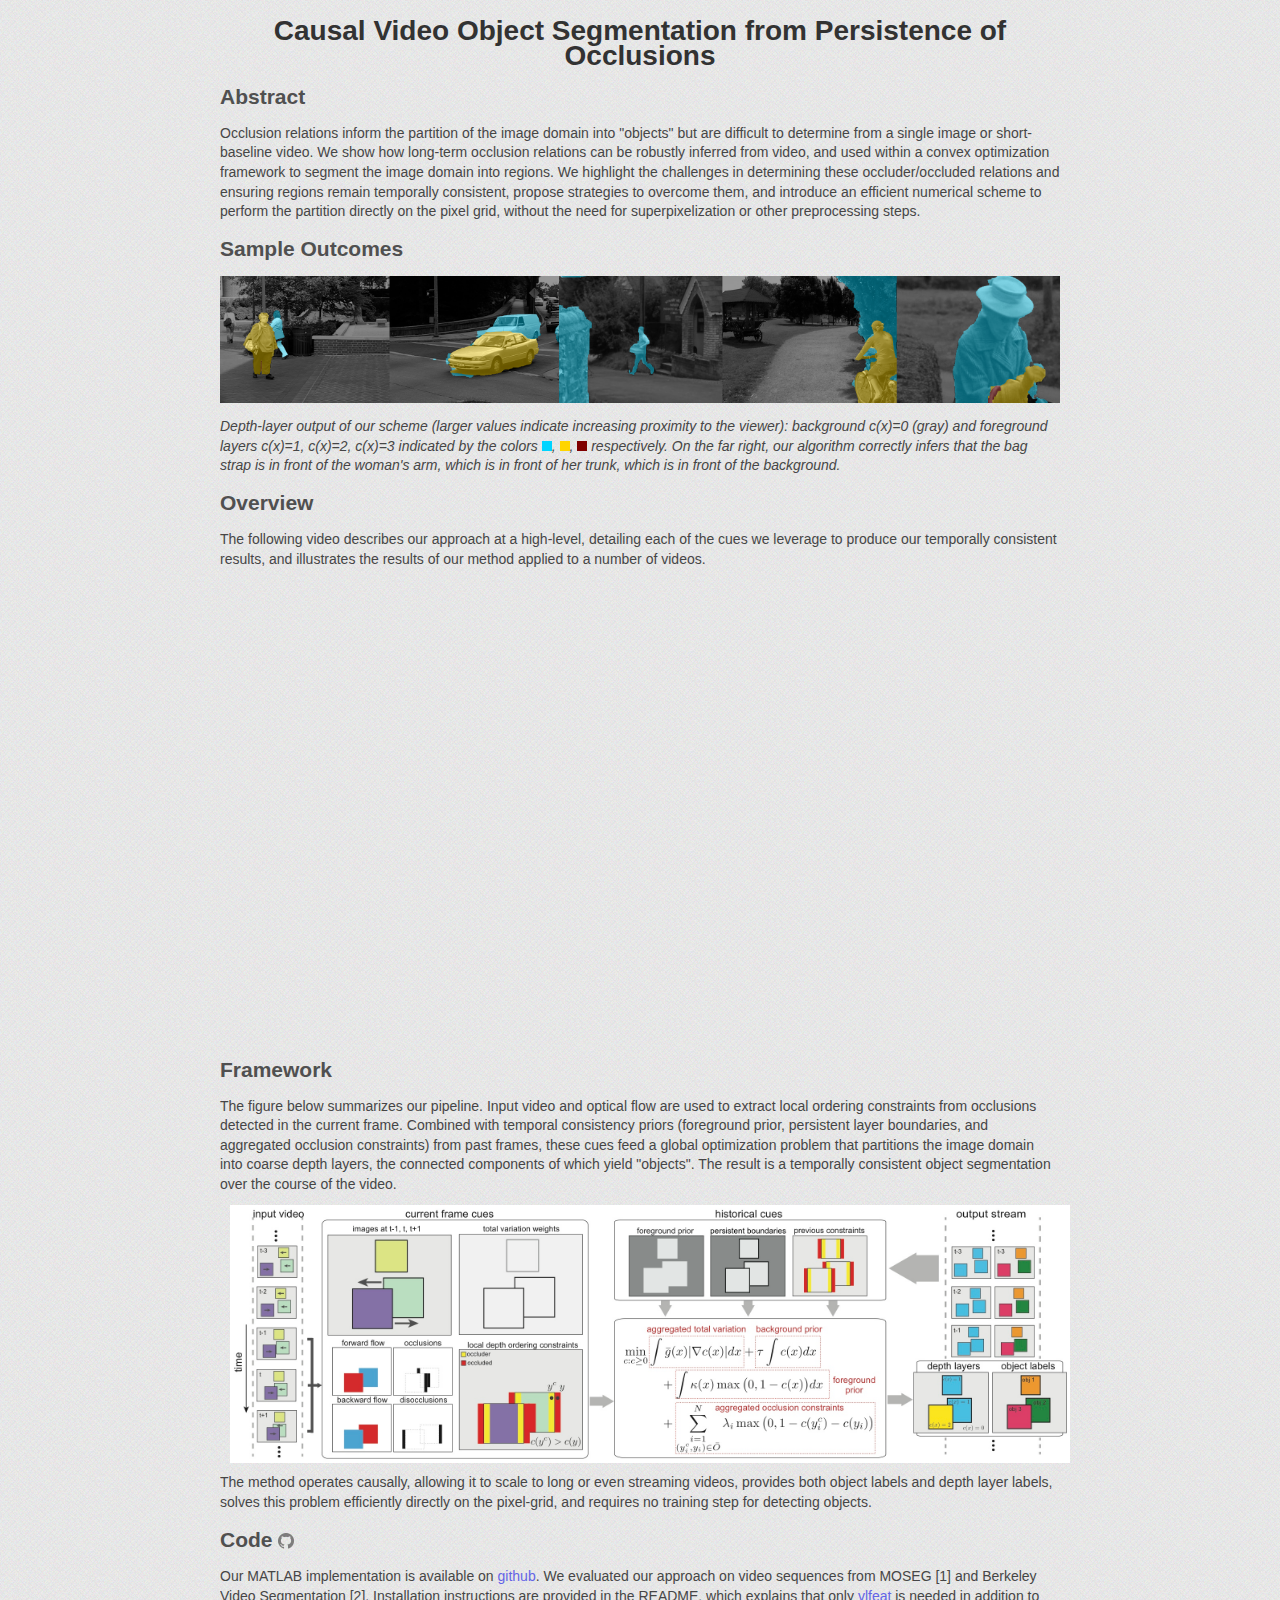
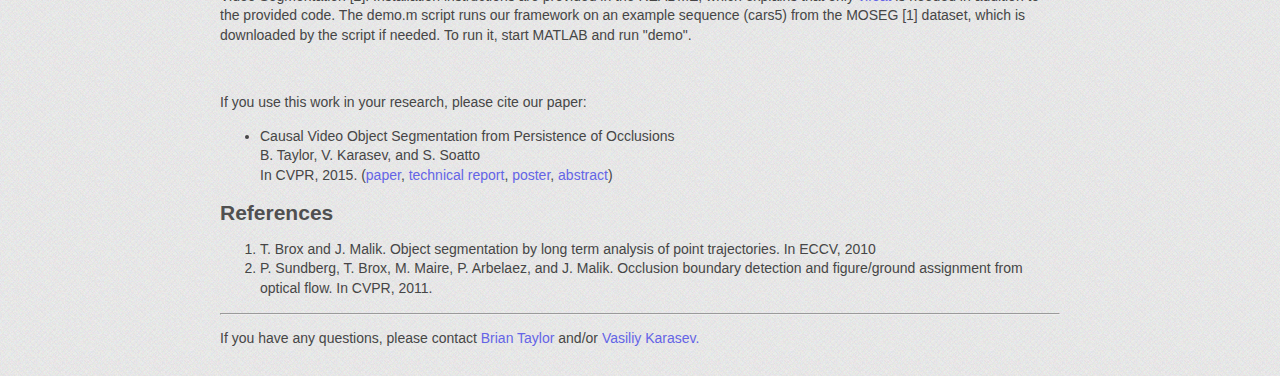
<file: index.html>
<html>
<head>
<link href="./style/stylesheet.css" rel="stylesheet">

<title>Causal Video Object Segmentation from Persistence of Occlusions</title>

<script async src="https://www.googletagmanager.com/gtag/js?id=UA-61716880-1"></script>
<script>
  window.dataLayer = window.dataLayer || [];
  function gtag(){dataLayer.push(arguments);}
  gtag('js', new Date());
  gtag('config', 'UA-61716880-1');
</script>

</style></head>

<div class="col-main" style="min-width: 600px" role="main">

<h1>Causal Video Object Segmentation from Persistence of Occlusions</h1>

<h2>Abstract</h2>

<p>Occlusion relations inform the partition of the image domain into "objects" but are difficult to determine from a single image or short-baseline video. We show how long-term occlusion relations can be robustly inferred from video, and used within a convex optimization framework to segment the image domain into regions. We highlight the challenges in determining these occluder/occluded relations and ensuring regions remain temporally consistent, propose strategies to overcome them, and introduce an efficient numerical scheme to perform the partition directly on the pixel grid, without the need for superpixelization or other preprocessing steps.</p>

<h2>Sample Outcomes</h2>
<a href="data/sample.png"><img class="overview" src="data/sample.png" style="max-width:100%"></a>

<p><em>Depth-layer output of our scheme (larger values indicate increasing proximity to the viewer): background c(x)=0 (gray) and foreground layers c(x)=1, c(x)=2, c(x)=3 indicated by the colors <img class="sq" src="data/misc/lay1.png">, <img class="sq" src="data/misc/lay2.png">, <img class="sq" src="data/misc/lay3.png"> respectively. On the far right, our algorithm correctly infers that the bag strap is in front of the woman's arm, which is in front of her trunk, which is in front of the background.</em></p>

<h2>Overview</h2>
The following video describes our approach at a high-level, detailing each of the cues we leverage to produce our temporally consistent results, and illustrates the results of our method applied to a number of videos. <br>
 <div class="wrapper">
 <iframe src="https://www.youtube.com/embed/A6xTzfwPkVM?rel=0&amp;controls=1&amp;showinfo=0" frameborder="0" allow="autoplay; encrypted-media" allowfullscreen controls></iframe>
 </div>

<h2>Framework</h2>
The figure below summarizes our pipeline. Input video and optical flow are used to extract local ordering constraints from occlusions detected in the current frame. Combined with temporal consistency priors (foreground prior, persistent layer boundaries, and aggregated occlusion constraints) from past frames, these cues feed a global optimization problem that partitions the image domain into coarse depth layers, the connected components of which yield "objects". The result is a temporally consistent object segmentation over the course of the video.

<a href="data/framework.jpg"><img class="overview" src="data/framework.jpg" style="padding:10px;max-width:100%"></a>

The method operates causally, allowing it to scale to long or even streaming videos, provides both object labels and depth layer labels, solves this problem efficiently directly on the pixel-grid, and requires no training step for detecting objects.

<h2>Code <a href="https://github.com/brianrtaylor/cvos"><img src="data/misc/github.png" class="logoimage" alt="github"></a> </h2>

<p> Our MATLAB implementation is available on <a href="https://github.com/brianrtaylor/cvos">github</a>. We evaluated our approach on video sequences from MOSEG [1] and Berkeley Video Segmentation [2]. Installation instructions are provided in the README, which explains that only <a href="http://www.vlfeat.org/download.html">vlfeat</a> is needed in addition to the provided code. The demo.m script runs our framework on an example sequence (cars5) from the MOSEG [1] dataset, which is downloaded by the script if needed. To run it, start MATLAB and run "demo". </p><br>

<p>If you use this work in your research, please cite our paper:</p>

<ul>
<li>Causal Video Object Segmentation from Persistence of Occlusions<br>
B. Taylor, V. Karasev, and S. Soatto<br>
In CVPR, 2015. (<a href="https://www.cv-foundation.org/openaccess/content_cvpr_2015/papers/Taylor_Causal_Video_Object_2015_CVPR_paper.pdf">paper</a>, <a href="http://fmdb.cs.ucla.edu/Treports/taylorKS15TR.pdf">technical report</a>, <a href="data/tks15_poster.pdf">poster</a>, <a href="data/tks15_abstract.pdf">abstract</a>)</li>
</ul>

<h2>References</h2>
<ol>
<li>T. Brox and J. Malik. Object segmentation by long term analysis of point trajectories. In ECCV, 2010</li>
<li>P. Sundberg, T. Brox, M. Maire, P. Arbelaez, and J. Malik.
Occlusion boundary detection and figure/ground assignment from optical flow. In CVPR, 2011.</li>
</ol>

<hr>

<p>If you have any questions, please contact <a href="mailto:brianrtaylor.mail@gmail.com">Brian Taylor</a> and/or <a href="mailto:karasev00@gmail.com">Vasiliy Karasev.</a>

</div>
</body>
</html>
</file>
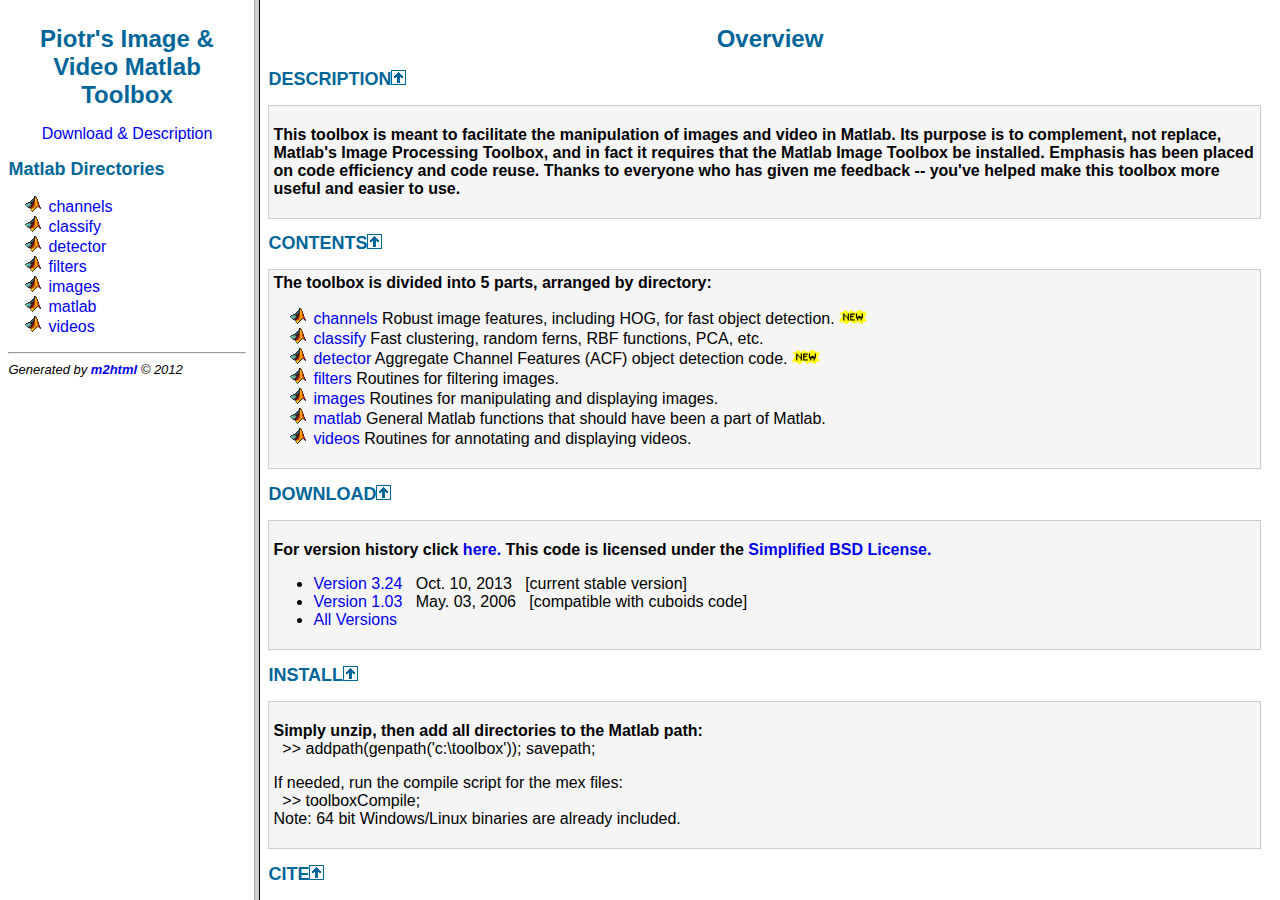
<file: 3rdparty/piotr_toolbox/doc/index.html>
<!DOCTYPE HTML PUBLIC "-//W3C//DTD HTML 4.01 Transitional//EN"
                "http://www.w3.org/TR/REC-html40/loose.dtd">
<html>
<head>
  <title>Piotr's Matlab Toolbox</title>
  <meta name="keywords" content="image processing, Piotr Dollar, matlab, toolbox">
  <meta name="description" content="Documentation for Piotr's Toolbox">
  <meta http-equiv="Content-Type" content="text/html; charset=iso-8859-1">
  <meta name="generator" content="m2html &copy; 2003 Guillaume Flandin">
  <meta name="robots" content="index, follow">
  <link type="text/css" rel="stylesheet" href="m2html.css">
  <link rel="icon" href="favicon.ico" type="image/x-icon" />
</head>
<frameset cols="20%, 80%">
  <frame name="menu" src="menu.html" noresize=true></frame>    
  <frame name="function" src="overview.html" noresize=true></frame>
</frameset>
<noframe>
Sorry, your browser doesn't support frames.
Go to <a href="menu.html">menu.html</a> for the documentation of all
the Matlab functions.
</noframe>
</html>
</file>
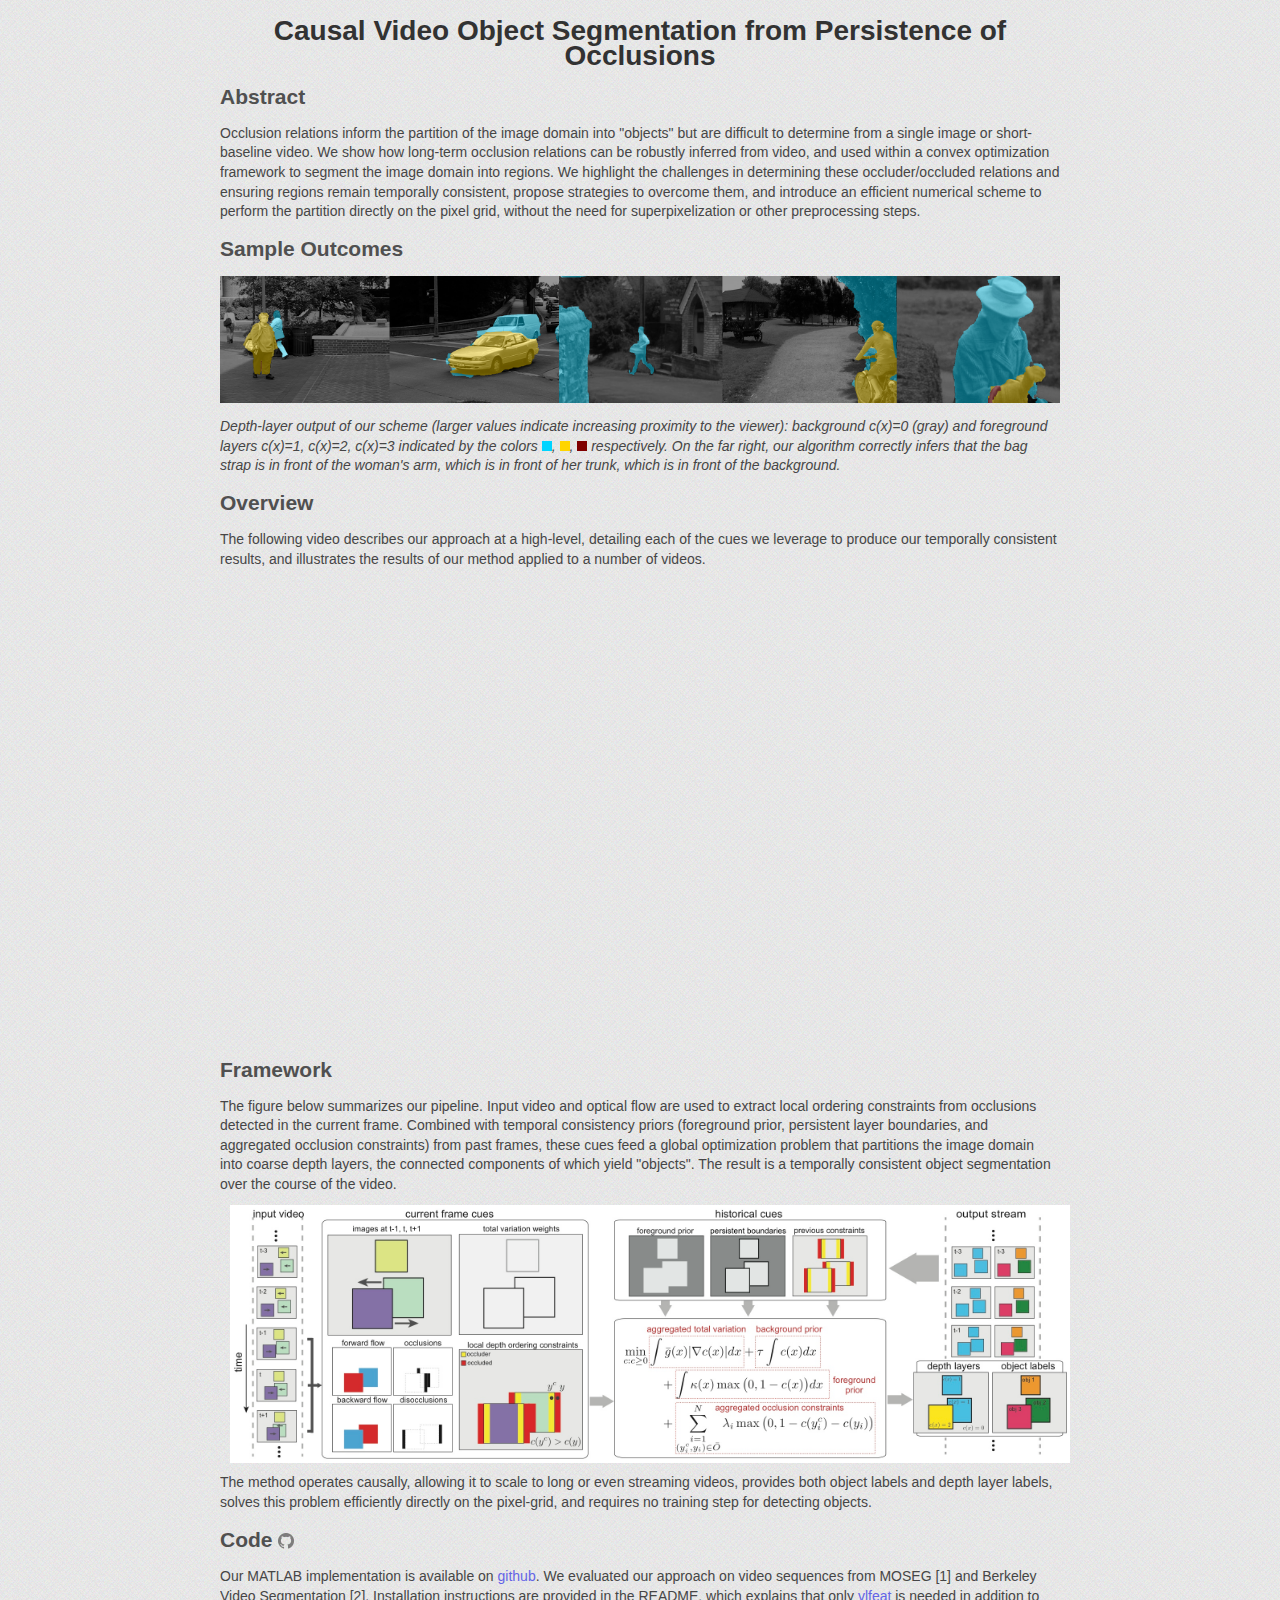
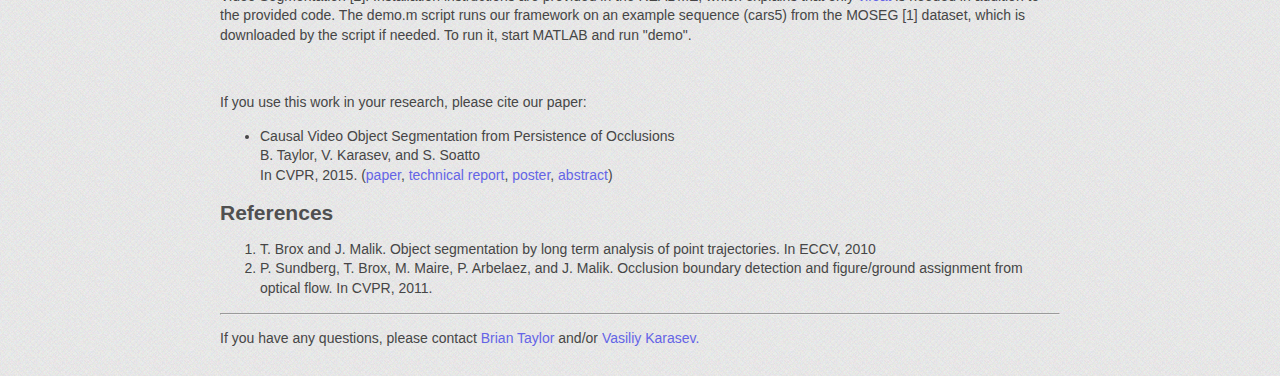
<file: cvos.html>
<html>
<head>
<link href="./style/stylesheet.css" rel="stylesheet">

<title>Causal Video Object Segmentation from Persistence of Occlusions</title>

<script async src="https://www.googletagmanager.com/gtag/js?id=UA-61716880-1"></script>
<script>
  window.dataLayer = window.dataLayer || [];
  function gtag(){dataLayer.push(arguments);}
  gtag('js', new Date());
  gtag('config', 'UA-61716880-1');
</script>

</style></head>

<div class="col-main" style="min-width: 600px" role="main">

<h1>Causal Video Object Segmentation from Persistence of Occlusions</h1>

<h2>Abstract</h2>

<p>Occlusion relations inform the partition of the image domain into "objects" but are difficult to determine from a single image or short-baseline video. We show how long-term occlusion relations can be robustly inferred from video, and used within a convex optimization framework to segment the image domain into regions. We highlight the challenges in determining these occluder/occluded relations and ensuring regions remain temporally consistent, propose strategies to overcome them, and introduce an efficient numerical scheme to perform the partition directly on the pixel grid, without the need for superpixelization or other preprocessing steps.</p>

<h2>Sample Outcomes</h2>
<a href="data/sample.png"><img class="overview" src="data/sample.png" style="max-width:100%"></a>

<p><em>Depth-layer output of our scheme (larger values indicate increasing proximity to the viewer): background c(x)=0 (gray) and foreground layers c(x)=1, c(x)=2, c(x)=3 indicated by the colors <img class="sq" src="data/misc/lay1.png">, <img class="sq" src="data/misc/lay2.png">, <img class="sq" src="data/misc/lay3.png"> respectively. On the far right, our algorithm correctly infers that the bag strap is in front of the woman's arm, which is in front of her trunk, which is in front of the background.</em></p>

<h2>Overview</h2>
The following video describes our approach at a high-level, detailing each of the cues we leverage to produce our temporally consistent results, and illustrates the results of our method applied to a number of videos. <br>
 <div class="wrapper">
 <iframe src="https://www.youtube.com/embed/A6xTzfwPkVM?rel=0&amp;controls=1&amp;showinfo=0" frameborder="0" allow="autoplay; encrypted-media" allowfullscreen controls></iframe>
 </div>

<h2>Framework</h2>
The figure below summarizes our pipeline. Input video and optical flow are used to extract local ordering constraints from occlusions detected in the current frame. Combined with temporal consistency priors (foreground prior, persistent layer boundaries, and aggregated occlusion constraints) from past frames, these cues feed a global optimization problem that partitions the image domain into coarse depth layers, the connected components of which yield "objects". The result is a temporally consistent object segmentation over the course of the video.

<a href="data/framework.jpg"><img class="overview" src="data/framework.jpg" style="padding:10px;max-width:100%"></a>

The method operates causally, allowing it to scale to long or even streaming videos, provides both object labels and depth layer labels, solves this problem efficiently directly on the pixel-grid, and requires no training step for detecting objects.

<h2>Code <a href="https://github.com/brianrtaylor/cvos"><img src="data/misc/github.png" class="logoimage" alt="github"></a> </h2>

<p> Our MATLAB implementation is available on <a href="https://github.com/brianrtaylor/cvos">github</a>. We evaluated our approach on video sequences from MOSEG [1] and Berkeley Video Segmentation [2]. Installation instructions are provided in the README, which explains that only <a href="http://www.vlfeat.org/download.html">vlfeat</a> is needed in addition to the provided code. The demo.m script runs our framework on an example sequence (cars5) from the MOSEG [1] dataset, which is downloaded by the script if needed. To run it, start MATLAB and run "demo". </p><br>

<p>If you use this work in your research, please cite our paper:</p>

<ul>
<li>Causal Video Object Segmentation from Persistence of Occlusions<br>
B. Taylor, V. Karasev, and S. Soatto<br>
In CVPR, 2015. (<a href="https://www.cv-foundation.org/openaccess/content_cvpr_2015/papers/Taylor_Causal_Video_Object_2015_CVPR_paper.pdf">paper</a>, <a href="http://fmdb.cs.ucla.edu/Treports/taylorKS15TR.pdf">technical report</a>, <a href="data/taylorKS15_poster.pdf">poster</a>, <a href="data/tks15_abstract.pdf">abstract</a>)</li>
</ul>

<h2>References</h2>
<ol>
<li>T. Brox and J. Malik. Object segmentation by long term analysis of point trajectories. In ECCV, 2010</li>
<li>P. Sundberg, T. Brox, M. Maire, P. Arbelaez, and J. Malik.
Occlusion boundary detection and figure/ground assignment from optical flow. In CVPR, 2011.</li>
</ol>

<hr>

<p>If you have any questions, please contact <a href="mailto:brianrtaylor.mail@gmail.com">Brian Taylor</a> and/or <a href="mailto:karasev00@gmail.com">Vasiliy Karasev.</a>

</div>
</body>
</html>
</file>
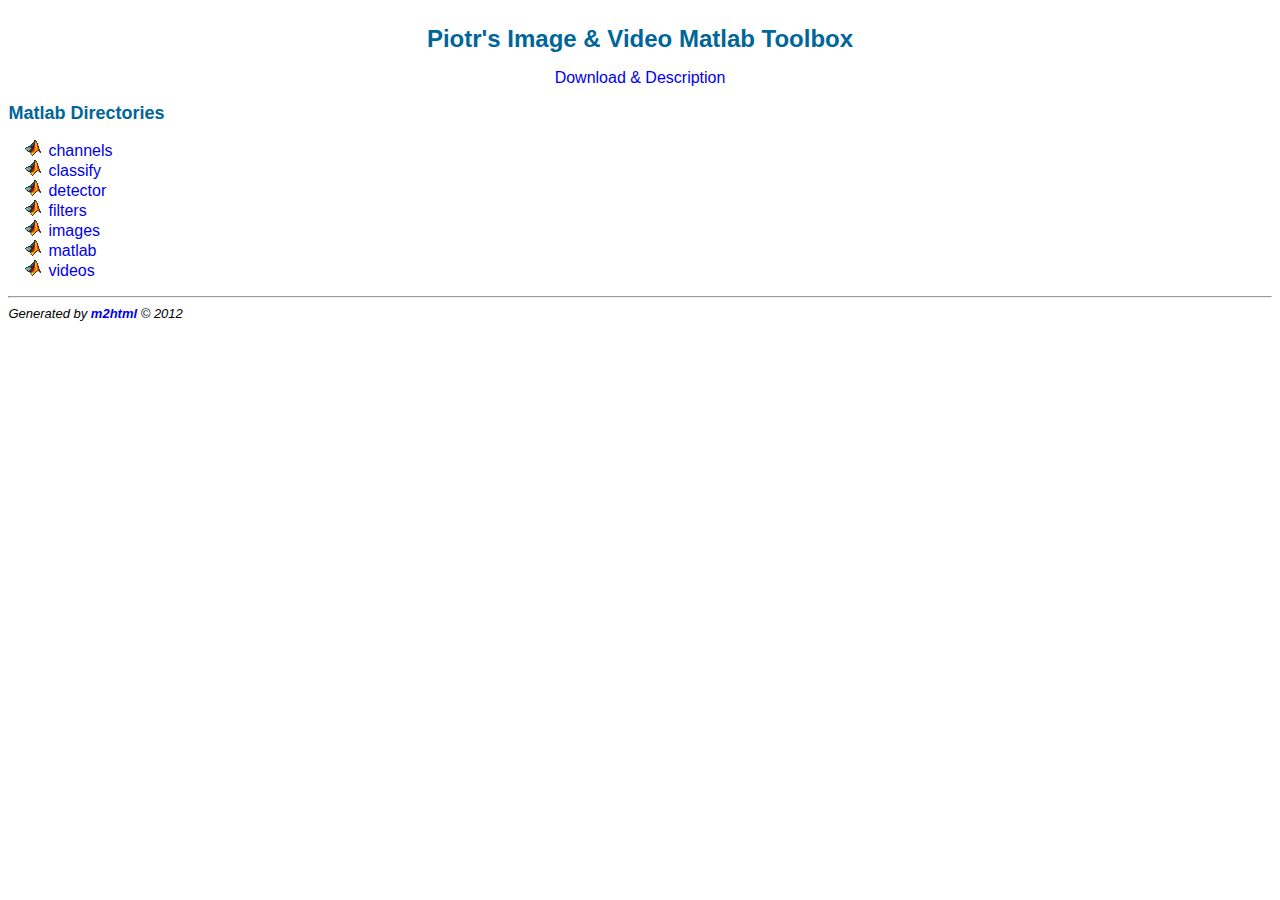
<file: 3rdparty/piotr_toolbox/doc/menu.html>
<!DOCTYPE HTML PUBLIC "-//W3C//DTD HTML 4.01 Transitional//EN"
                "http://www.w3.org/TR/REC-html40/loose.dtd">
<html>
<head>
  <title>Piotr's Image & Video Matlab Toolbox</title>
  <meta name="keywords" content="computer vision, images, video, features, image processing, toolbox" />
  <meta http-equiv="Content-Type" content="text/html; charset=iso-8859-1" />
  <meta name="robots" content="index, follow" />
  <link type="text/css" rel="stylesheet" href="./m2html.css" />
</head>
<body>
  <a name="_top"></a>
  <h1>Piotr's Image & Video Matlab Toolbox</h1>
  <p align="center"><a href="overview.html" target=function>Download &amp; Description</a></p>
  <h2>Matlab Directories</h2>
  <ul style="list-style-image:url(./matlabicon.gif)">
    <li><a href="channels/Contents.html" target='function' onclick="parent.menu.location.href='channels/menu.html'">channels</a></li>
    <li><a href="classify/Contents.html" target='function' onclick="parent.menu.location.href='classify/menu.html'">classify</a></li>
    <li><a href="detector/Contents.html" target='function' onclick="parent.menu.location.href='detector/menu.html'">detector</a></li>
    <li><a href="filters/Contents.html" target='function' onclick="parent.menu.location.href='filters/menu.html'">filters</a></li>
    <li><a href="images/Contents.html" target='function' onclick="parent.menu.location.href='images/menu.html'">images</a></li>
    <li><a href="matlab/Contents.html" target='function' onclick="parent.menu.location.href='matlab/menu.html'">matlab</a></li>
    <li><a href="videos/Contents.html" target='function' onclick="parent.menu.location.href='videos/menu.html'">videos</a></li>
  </ul>
  <hr /><address>Generated by <strong><a href="http://www.artefact.tk/software/matlab/m2html/" target="_parent">m2html</a></strong> &copy; 2012</address>
</body>
</html>
</file>
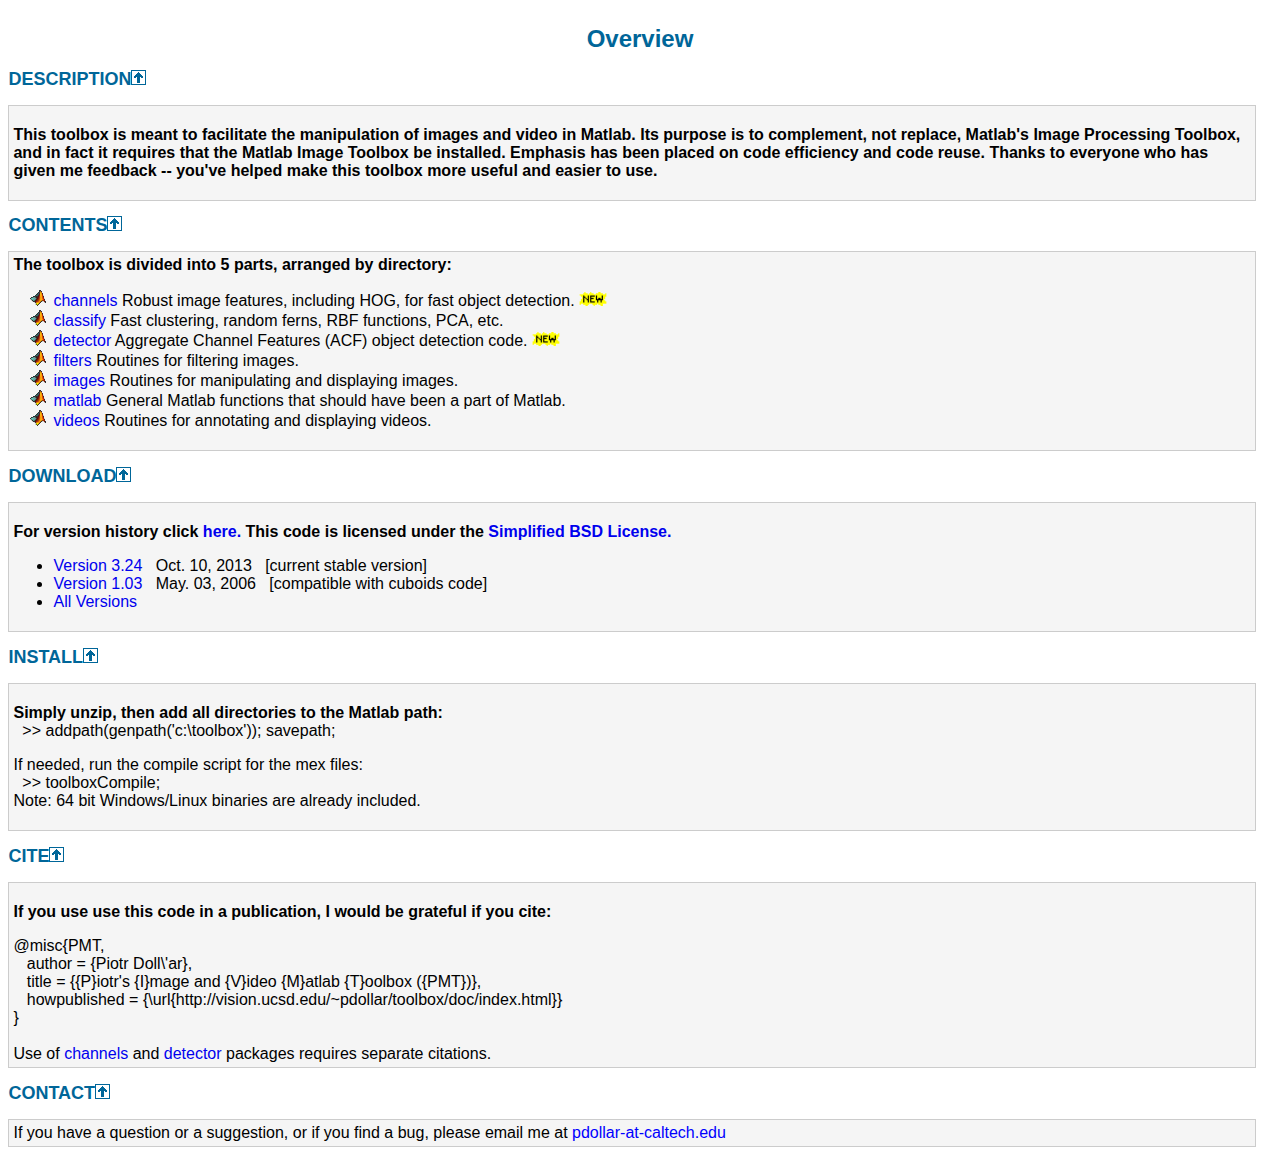
<file: 3rdparty/piotr_toolbox/doc/overview.html>
<!DOCTYPE HTML PUBLIC "-//W3C//DTD HTML 4.01 Transitional//EN"
                "http://www.w3.org/TR/REC-html40/loose.dtd">
<html>
<head>
  <title>Piotr's Image & Video Matlab Toolbox</title>
  <meta name="keywords" content="computer vision, images, video, features, image processing, toolbox" />
  <meta http-equiv="Content-Type" content="text/html; charset=iso-8859-1" />
  <meta name="robots" content="index, follow" />
  <link type="text/css" rel="stylesheet" href="./m2html.css" />
</head>
<body><a name=_top></a>

<h1>Overview</h1>
<h2>DESCRIPTION<a href="#_top"><img alt=^ src="up.png" border=0 /></a></h2>
<div class=box><p><strong>
 This toolbox is meant to facilitate the manipulation of images and
 video in Matlab. Its purpose is to complement, not replace, Matlab's Image
 Processing Toolbox, and in fact it requires that the Matlab Image Toolbox
 be installed. Emphasis has been placed on code efficiency and
 code reuse.  Thanks to everyone who has given me feedback --
 you've helped make this toolbox more useful and easier to use.
</strong></p></div>

<h2>CONTENTS<a href="#_top"><img alt=^ src="up.png" border=0 /></a></h2>
<div class=box>
 <strong>The toolbox is divided into 5 parts, arranged by directory:</strong>
  <ul style="LIST-STYLE-IMAGE: url(./matlabicon.gif)">
   <li><a href="channels/Contents.html">channels</a> Robust image features, including HOG, for fast object detection.<img alt='' src="new.gif" height="14px"></li>
   <li><a href="classify/Contents.html">classify</a> Fast clustering, random ferns, RBF functions, PCA, etc.</li>
   <li><a href="detector/Contents.html">detector</a> Aggregate Channel Features (ACF) object detection code.<img alt='' src="new.gif" height="14px"></li>
   <li><a href="filters/Contents.html">filters</a> Routines for filtering images.</li>
   <li><a href="images/Contents.html">images</a> Routines for manipulating and displaying images.</li>
   <li><a href="matlab/Contents.html">matlab</a> General Matlab functions that should have been a part of Matlab.</li>
   <li><a href="videos/Contents.html">videos</a> Routines for annotating and displaying videos.</li>
  </ul>
</div>

<h2>DOWNLOAD<a href="#_top"><img alt=^ src="up.png" border=0 /></a></h2>
<div class="box">
 <p><strong>For version history click <a href="history.txt">here.</a>
 This code is licensed under the <a href="http://en.wikipedia.org/wiki/BSD_licenses" target="blank">Simplified BSD License.</a></strong></p>
 <ul>
  <li><a href="../piotr_toolbox.zip">Version 3.24</a> &nbsp; Oct. 10, 2013 &nbsp; [current stable version]
  <li><a href="../piotr_toolbox_V1.03.zip">Version 1.03</a> &nbsp; May. 03, 2006 &nbsp; [compatible with cuboids code]
  <li><a href="../">All Versions</a>
 </ul>
 </div>

</div>

<h2>INSTALL<a href="#_top"><img alt=^ src="up.png" border=0 /></a></h2>
<div class=box>
 <p><strong>Simply unzip, then add all directories to the Matlab path:</strong>
 <br/>&nbsp; &gt;&gt; addpath(genpath('c:\toolbox')); savepath;</p>
 <p>If needed, run the compile script for the mex files:
   <br/>&nbsp; &gt;&gt; toolboxCompile;
   <br/>Note: 64 bit Windows/Linux binaries are already included.
 </p> 
</div>

<h2>CITE<a href="#_top"><img alt=^ src="up.png" border=0 /></a></h2>
<div class=box>
<p><strong>If you use use this code in a publication, I would be grateful if you cite: </strong></p>
@misc{PMT,
<br/>&nbsp;&nbsp; author = {Piotr Doll\'ar},
<br/>&nbsp;&nbsp; title = {{P}iotr's {I}mage and {V}ideo {M}atlab {T}oolbox ({PMT})},
<br/>&nbsp;&nbsp; howpublished = {\url{http://vision.ucsd.edu/~pdollar/toolbox/doc/index.html}}
<br/>}
<br/><br/>Use of <a href="channels/Contents.html">channels</a> and <a href="detector/Contents.html">detector</a> packages requires separate citations.
</div>

<h2>CONTACT<a href="#_top"><img alt=^ src="up.png" border=0 /></a></h2>
<div class=box>
 If you have a question or a suggestion, or if you find a bug,
 please email me at<font style="BACKGROUND-COLOR: #f5f5f5" color=#0000ff>
 pdollar-at-caltech.edu</font></div>
</div>

<!-- Start of Google Analytics Code -->
<script type="text/javascript">
var gaJsHost = (("https:" == document.location.protocol) ? "https://ssl." : "http://www.");
document.write(unescape("%3Cscript src='" + gaJsHost + "google-analytics.com/ga.js' type='text/javascript'%3E%3C/script%3E"));
</script>
<script type="text/javascript">
var pageTracker = _gat._getTracker("UA-4884268-1");
pageTracker._initData();
pageTracker._trackPageview();
</script>
<!-- end of Google Analytics Code -->

</body>
</html>
</file>
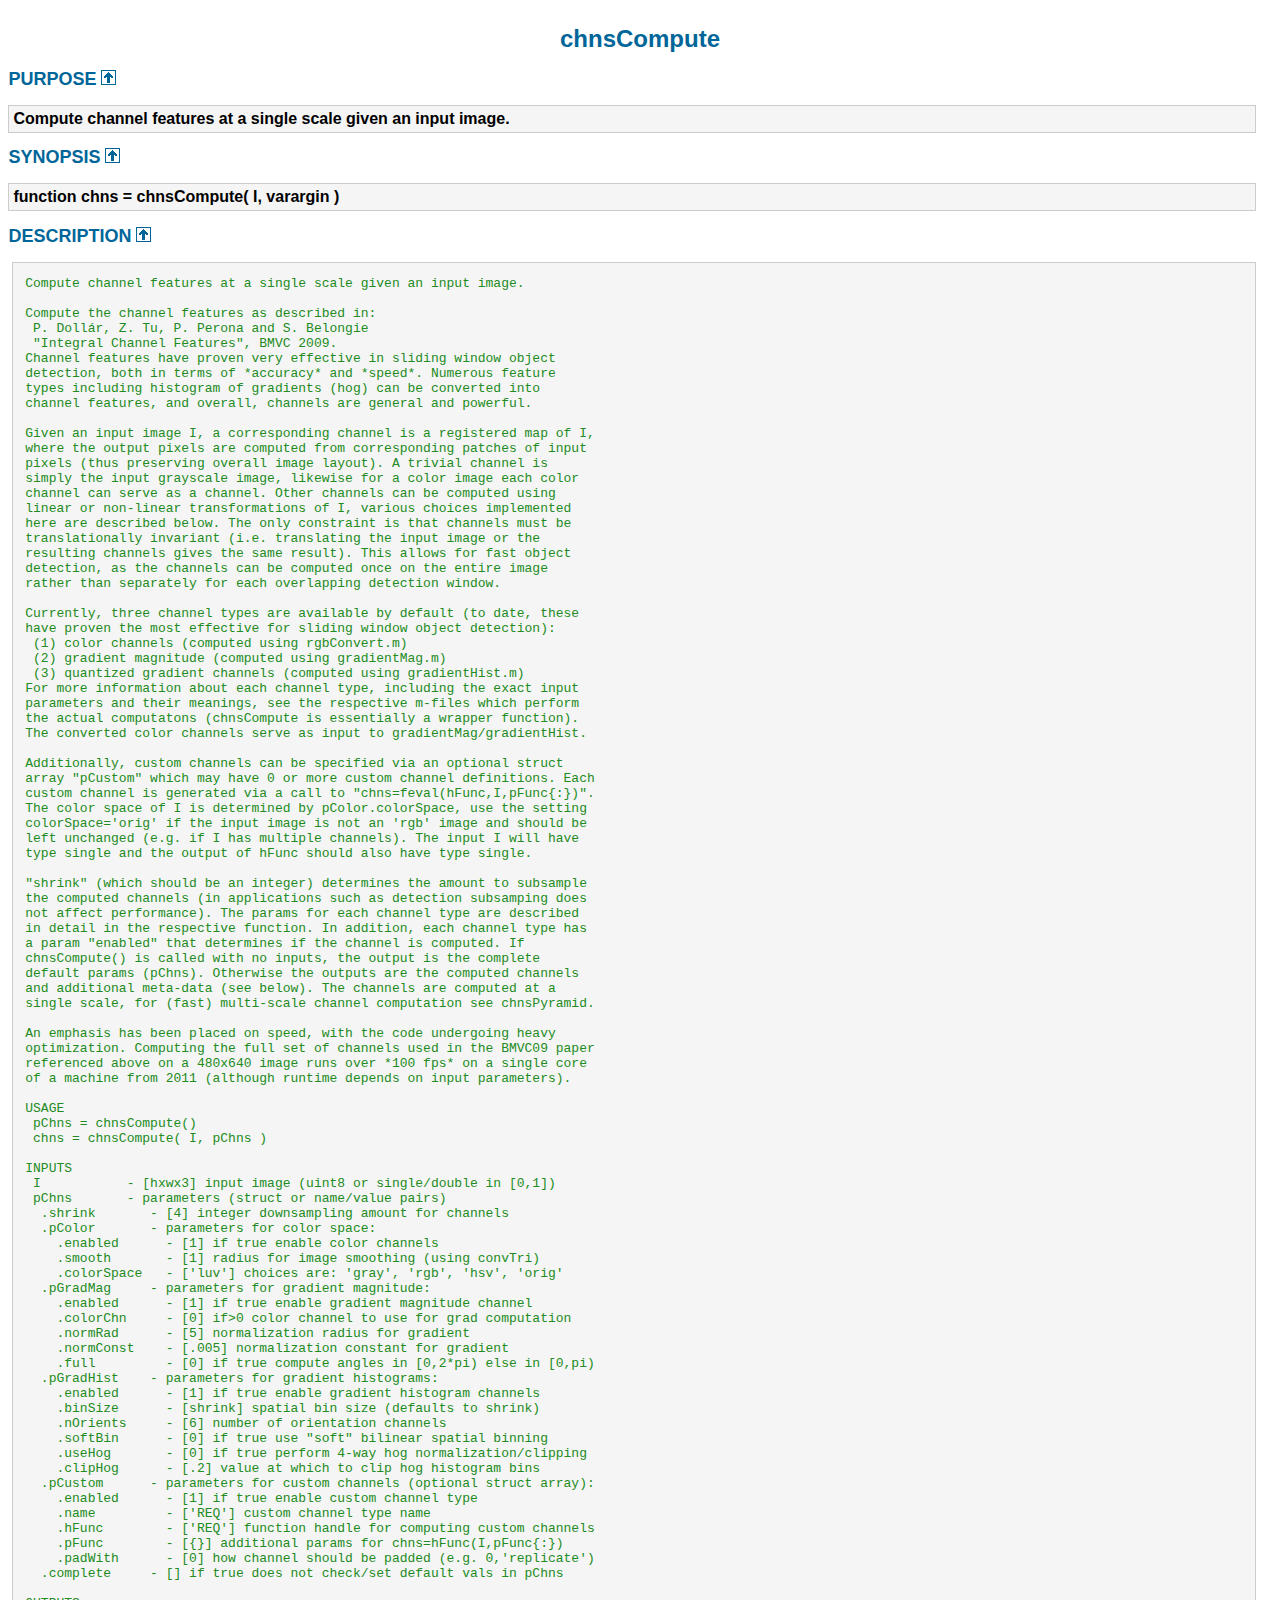
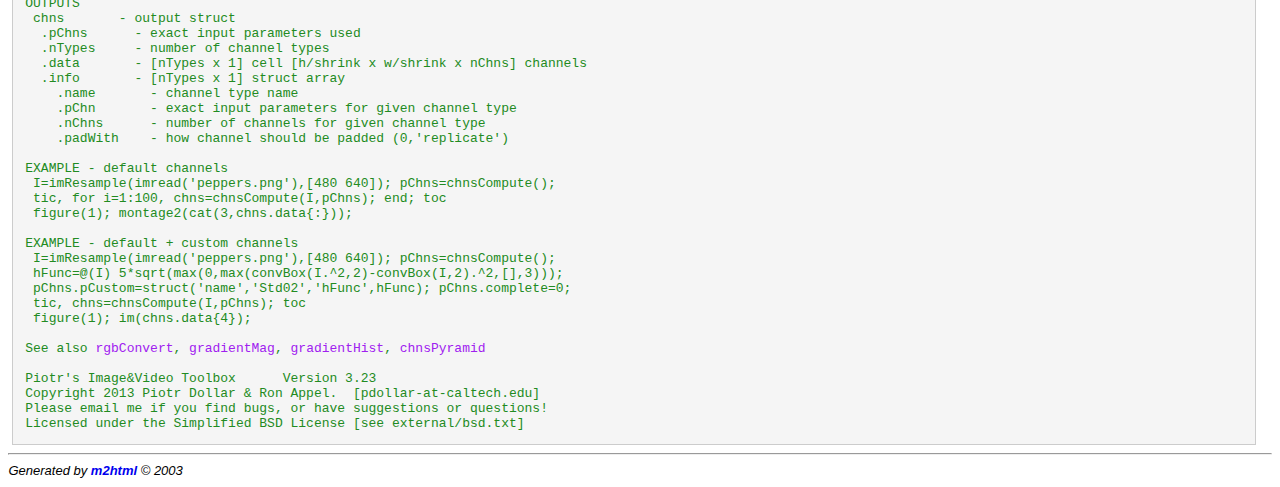
<file: 3rdparty/piotr_toolbox/doc/channels/chnsCompute.html>
<!DOCTYPE HTML PUBLIC "-//W3C//DTD HTML 4.01 Transitional//EN"
                "http://www.w3.org/TR/REC-html40/loose.dtd">
<html>
<head>
  <title>Description of chnsCompute</title>
  <meta name="keywords" content="chnsCompute">
  <meta name="description" content="Compute channel features at a single scale given an input image.">
  <meta http-equiv="Content-Type" content="text/html; charset=iso-8859-1">
  <meta name="generator" content="m2html &copy; 2003 Guillaume Flandin">
  <meta name="robots" content="index, follow">
  <link type="text/css" rel="stylesheet" href="../m2html.css">
</head>
<body>
<a name="_top"></a>
<!-- menu.html channels -->
<h1>chnsCompute
</h1>

<h2><a name="_name"></a>PURPOSE <a href="#_top"><img alt="^" border="0" src="../up.png"></a></h2>
<div class="box"><strong>Compute channel features at a single scale given an input image.</strong></div>

<h2><a name="_synopsis"></a>SYNOPSIS <a href="#_top"><img alt="^" border="0" src="../up.png"></a></h2>
<div class="box"><strong>function chns = chnsCompute( I, varargin ) </strong></div>

<h2><a name="_description"></a>DESCRIPTION <a href="#_top"><img alt="^" border="0" src="../up.png"></a></h2>
<div class="fragment"><pre class="comment"> Compute channel features at a single scale given an input image.

 Compute the channel features as described in:
  P. Doll�r, Z. Tu, P. Perona and S. Belongie
  &quot;Integral Channel Features&quot;, BMVC 2009.
 Channel features have proven very effective in sliding window object
 detection, both in terms of *accuracy* and *speed*. Numerous feature
 types including histogram of gradients (hog) can be converted into
 channel features, and overall, channels are general and powerful.

 Given an input image I, a corresponding channel is a registered map of I,
 where the output pixels are computed from corresponding patches of input
 pixels (thus preserving overall image layout). A trivial channel is
 simply the input grayscale image, likewise for a color image each color
 channel can serve as a channel. Other channels can be computed using
 linear or non-linear transformations of I, various choices implemented
 here are described below. The only constraint is that channels must be
 translationally invariant (i.e. translating the input image or the
 resulting channels gives the same result). This allows for fast object
 detection, as the channels can be computed once on the entire image
 rather than separately for each overlapping detection window.

 Currently, three channel types are available by default (to date, these
 have proven the most effective for sliding window object detection):
  (1) color channels (computed using rgbConvert.m)
  (2) gradient magnitude (computed using gradientMag.m)
  (3) quantized gradient channels (computed using gradientHist.m)
 For more information about each channel type, including the exact input
 parameters and their meanings, see the respective m-files which perform
 the actual computatons (chnsCompute is essentially a wrapper function).
 The converted color channels serve as input to gradientMag/gradientHist.

 Additionally, custom channels can be specified via an optional struct
 array &quot;pCustom&quot; which may have 0 or more custom channel definitions. Each
 custom channel is generated via a call to &quot;chns=feval(hFunc,I,pFunc{:})&quot;.
 The color space of I is determined by pColor.colorSpace, use the setting
 colorSpace='orig' if the input image is not an 'rgb' image and should be
 left unchanged (e.g. if I has multiple channels). The input I will have
 type single and the output of hFunc should also have type single.

 &quot;shrink&quot; (which should be an integer) determines the amount to subsample
 the computed channels (in applications such as detection subsamping does
 not affect performance). The params for each channel type are described
 in detail in the respective function. In addition, each channel type has
 a param &quot;enabled&quot; that determines if the channel is computed. If
 chnsCompute() is called with no inputs, the output is the complete
 default params (pChns). Otherwise the outputs are the computed channels
 and additional meta-data (see below). The channels are computed at a
 single scale, for (fast) multi-scale channel computation see chnsPyramid.

 An emphasis has been placed on speed, with the code undergoing heavy
 optimization. Computing the full set of channels used in the BMVC09 paper
 referenced above on a 480x640 image runs over *100 fps* on a single core
 of a machine from 2011 (although runtime depends on input parameters).

 USAGE
  pChns = chnsCompute()
  chns = chnsCompute( I, pChns )

 INPUTS
  I           - [hxwx3] input image (uint8 or single/double in [0,1])
  pChns       - parameters (struct or name/value pairs)
   .shrink       - [4] integer downsampling amount for channels
   .pColor       - parameters for color space:
     .enabled      - [1] if true enable color channels
     .smooth       - [1] radius for image smoothing (using convTri)
     .colorSpace   - ['luv'] choices are: 'gray', 'rgb', 'hsv', 'orig'
   .pGradMag     - parameters for gradient magnitude:
     .enabled      - [1] if true enable gradient magnitude channel
     .colorChn     - [0] if&gt;0 color channel to use for grad computation
     .normRad      - [5] normalization radius for gradient
     .normConst    - [.005] normalization constant for gradient
     .full         - [0] if true compute angles in [0,2*pi) else in [0,pi)
   .pGradHist    - parameters for gradient histograms:
     .enabled      - [1] if true enable gradient histogram channels
     .binSize      - [shrink] spatial bin size (defaults to shrink)
     .nOrients     - [6] number of orientation channels
     .softBin      - [0] if true use &quot;soft&quot; bilinear spatial binning
     .useHog       - [0] if true perform 4-way hog normalization/clipping
     .clipHog      - [.2] value at which to clip hog histogram bins
   .pCustom      - parameters for custom channels (optional struct array):
     .enabled      - [1] if true enable custom channel type
     .name         - ['REQ'] custom channel type name
     .hFunc        - ['REQ'] function handle for computing custom channels
     .pFunc        - [{}] additional params for chns=hFunc(I,pFunc{:})
     .padWith      - [0] how channel should be padded (e.g. 0,'replicate')
   .complete     - [] if true does not check/set default vals in pChns

 OUTPUTS
  chns       - output struct
   .pChns      - exact input parameters used
   .nTypes     - number of channel types
   .data       - [nTypes x 1] cell [h/shrink x w/shrink x nChns] channels
   .info       - [nTypes x 1] struct array
     .name       - channel type name
     .pChn       - exact input parameters for given channel type
     .nChns      - number of channels for given channel type
     .padWith    - how channel should be padded (0,'replicate')

 EXAMPLE - default channels
  I=imResample(imread('peppers.png'),[480 640]); pChns=chnsCompute();
  tic, for i=1:100, chns=chnsCompute(I,pChns); end; toc
  figure(1); montage2(cat(3,chns.data{:}));

 EXAMPLE - default + custom channels
  I=imResample(imread('peppers.png'),[480 640]); pChns=chnsCompute();
  hFunc=@(I) 5*sqrt(max(0,max(convBox(I.^2,2)-convBox(I,2).^2,[],3)));
  pChns.pCustom=struct('name','Std02','hFunc',hFunc); pChns.complete=0;
  tic, chns=chnsCompute(I,pChns); toc
  figure(1); im(chns.data{4});

 See also <a href="rgbConvert.html" class="code" title="function J = rgbConvert( I, colorSpace, useSingle )">rgbConvert</a>, <a href="gradientMag.html" class="code" title="function [M,O] = gradientMag( I, channel, normRad, normConst, full )">gradientMag</a>, <a href="gradientHist.html" class="code" title="function H = gradientHist( M, O, varargin )">gradientHist</a>, <a href="chnsPyramid.html" class="code" title="function pyramid = chnsPyramid( I, varargin )">chnsPyramid</a>

 Piotr's Image&amp;Video Toolbox      Version 3.23
 Copyright 2013 Piotr Dollar &amp; Ron Appel.  [pdollar-at-caltech.edu]
 Please email me if you find bugs, or have suggestions or questions!
 Licensed under the Simplified BSD License [see external/bsd.txt]</pre></div>





<!-- Start of Google Analytics Code -->
<script type="text/javascript">
var gaJsHost = (("https:" == document.location.protocol) ? "https://ssl." : "http://www.");
document.write(unescape("%3Cscript src='" + gaJsHost + "google-analytics.com/ga.js' type='text/javascript'%3E%3C/script%3E"));
</script>
<script type="text/javascript">
var pageTracker = _gat._getTracker("UA-4884268-1");
pageTracker._initData();
pageTracker._trackPageview();
</script>
<!-- end of Google Analytics Code -->

<hr><address>Generated by <strong><a href="http://www.artefact.tk/software/matlab/m2html/" target="_parent">m2html</a></strong> &copy; 2003</address>
</body>
</html>
</file>
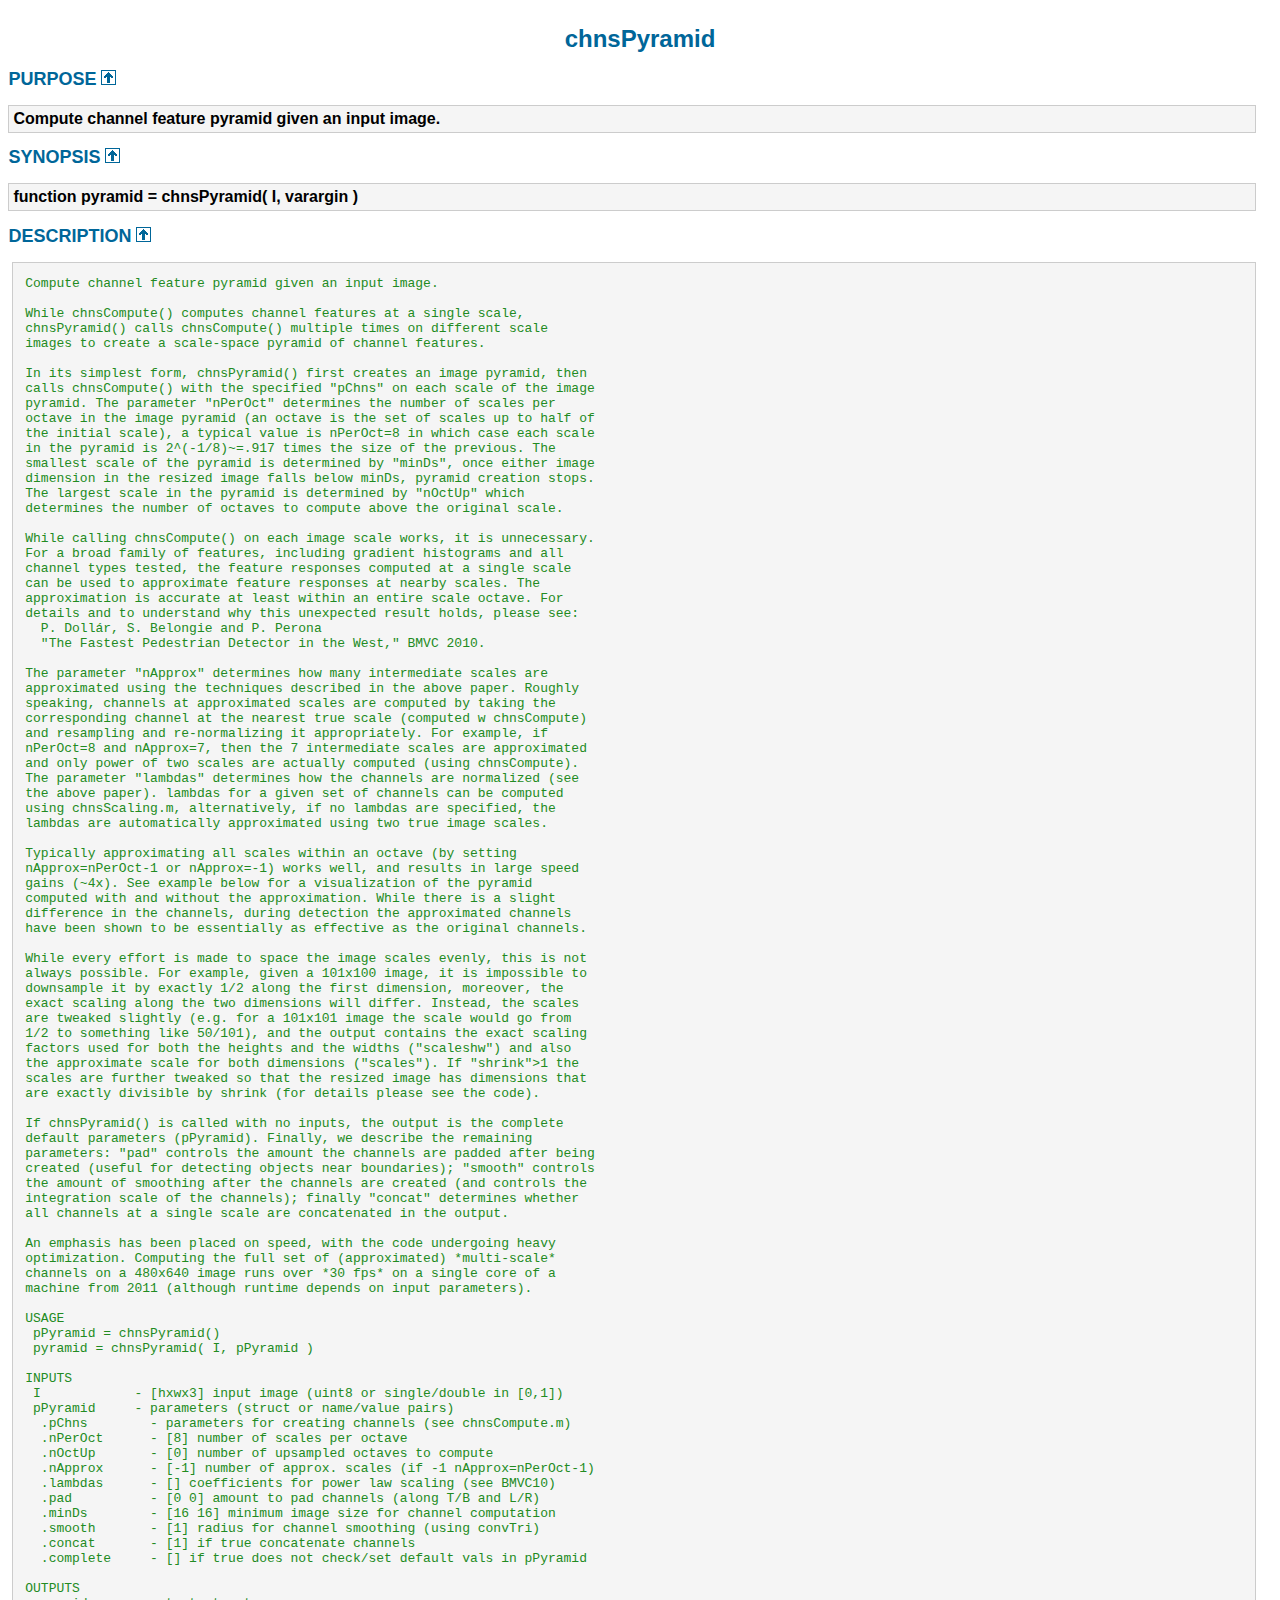
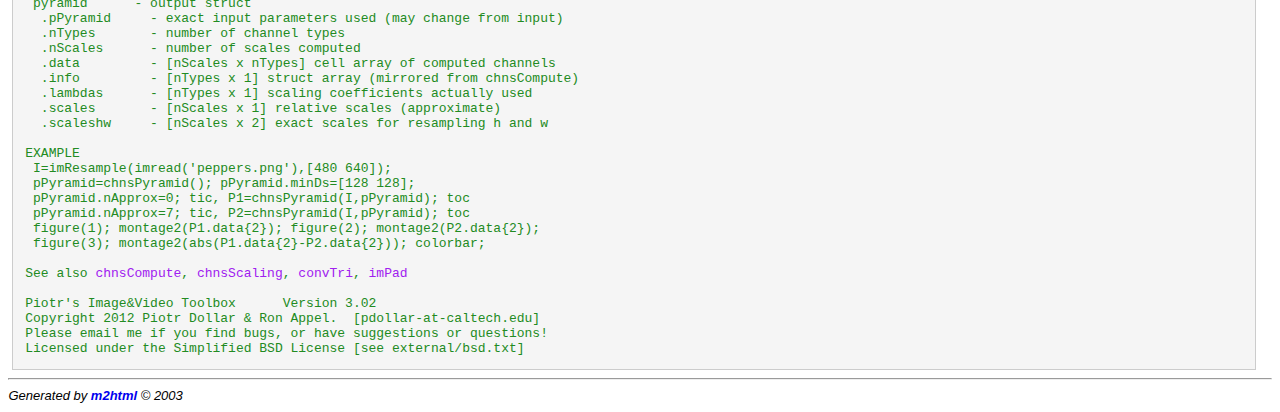
<file: 3rdparty/piotr_toolbox/doc/channels/chnsPyramid.html>
<!DOCTYPE HTML PUBLIC "-//W3C//DTD HTML 4.01 Transitional//EN"
                "http://www.w3.org/TR/REC-html40/loose.dtd">
<html>
<head>
  <title>Description of chnsPyramid</title>
  <meta name="keywords" content="chnsPyramid">
  <meta name="description" content="Compute channel feature pyramid given an input image.">
  <meta http-equiv="Content-Type" content="text/html; charset=iso-8859-1">
  <meta name="generator" content="m2html &copy; 2003 Guillaume Flandin">
  <meta name="robots" content="index, follow">
  <link type="text/css" rel="stylesheet" href="../m2html.css">
</head>
<body>
<a name="_top"></a>
<!-- menu.html channels -->
<h1>chnsPyramid
</h1>

<h2><a name="_name"></a>PURPOSE <a href="#_top"><img alt="^" border="0" src="../up.png"></a></h2>
<div class="box"><strong>Compute channel feature pyramid given an input image.</strong></div>

<h2><a name="_synopsis"></a>SYNOPSIS <a href="#_top"><img alt="^" border="0" src="../up.png"></a></h2>
<div class="box"><strong>function pyramid = chnsPyramid( I, varargin ) </strong></div>

<h2><a name="_description"></a>DESCRIPTION <a href="#_top"><img alt="^" border="0" src="../up.png"></a></h2>
<div class="fragment"><pre class="comment"> Compute channel feature pyramid given an input image.

 While chnsCompute() computes channel features at a single scale,
 chnsPyramid() calls chnsCompute() multiple times on different scale
 images to create a scale-space pyramid of channel features.

 In its simplest form, chnsPyramid() first creates an image pyramid, then
 calls chnsCompute() with the specified &quot;pChns&quot; on each scale of the image
 pyramid. The parameter &quot;nPerOct&quot; determines the number of scales per
 octave in the image pyramid (an octave is the set of scales up to half of
 the initial scale), a typical value is nPerOct=8 in which case each scale
 in the pyramid is 2^(-1/8)~=.917 times the size of the previous. The
 smallest scale of the pyramid is determined by &quot;minDs&quot;, once either image
 dimension in the resized image falls below minDs, pyramid creation stops.
 The largest scale in the pyramid is determined by &quot;nOctUp&quot; which
 determines the number of octaves to compute above the original scale.

 While calling chnsCompute() on each image scale works, it is unnecessary.
 For a broad family of features, including gradient histograms and all
 channel types tested, the feature responses computed at a single scale
 can be used to approximate feature responses at nearby scales. The
 approximation is accurate at least within an entire scale octave. For
 details and to understand why this unexpected result holds, please see:
   P. Doll�r, S. Belongie and P. Perona
   &quot;The Fastest Pedestrian Detector in the West,&quot; BMVC 2010.

 The parameter &quot;nApprox&quot; determines how many intermediate scales are
 approximated using the techniques described in the above paper. Roughly
 speaking, channels at approximated scales are computed by taking the
 corresponding channel at the nearest true scale (computed w chnsCompute)
 and resampling and re-normalizing it appropriately. For example, if
 nPerOct=8 and nApprox=7, then the 7 intermediate scales are approximated
 and only power of two scales are actually computed (using chnsCompute).
 The parameter &quot;lambdas&quot; determines how the channels are normalized (see
 the above paper). lambdas for a given set of channels can be computed
 using chnsScaling.m, alternatively, if no lambdas are specified, the
 lambdas are automatically approximated using two true image scales.

 Typically approximating all scales within an octave (by setting
 nApprox=nPerOct-1 or nApprox=-1) works well, and results in large speed
 gains (~4x). See example below for a visualization of the pyramid
 computed with and without the approximation. While there is a slight
 difference in the channels, during detection the approximated channels
 have been shown to be essentially as effective as the original channels.

 While every effort is made to space the image scales evenly, this is not
 always possible. For example, given a 101x100 image, it is impossible to
 downsample it by exactly 1/2 along the first dimension, moreover, the
 exact scaling along the two dimensions will differ. Instead, the scales
 are tweaked slightly (e.g. for a 101x101 image the scale would go from
 1/2 to something like 50/101), and the output contains the exact scaling
 factors used for both the heights and the widths (&quot;scaleshw&quot;) and also
 the approximate scale for both dimensions (&quot;scales&quot;). If &quot;shrink&quot;&gt;1 the
 scales are further tweaked so that the resized image has dimensions that
 are exactly divisible by shrink (for details please see the code).

 If chnsPyramid() is called with no inputs, the output is the complete
 default parameters (pPyramid). Finally, we describe the remaining
 parameters: &quot;pad&quot; controls the amount the channels are padded after being
 created (useful for detecting objects near boundaries); &quot;smooth&quot; controls
 the amount of smoothing after the channels are created (and controls the
 integration scale of the channels); finally &quot;concat&quot; determines whether
 all channels at a single scale are concatenated in the output.

 An emphasis has been placed on speed, with the code undergoing heavy
 optimization. Computing the full set of (approximated) *multi-scale*
 channels on a 480x640 image runs over *30 fps* on a single core of a
 machine from 2011 (although runtime depends on input parameters).

 USAGE
  pPyramid = chnsPyramid()
  pyramid = chnsPyramid( I, pPyramid )

 INPUTS
  I            - [hxwx3] input image (uint8 or single/double in [0,1])
  pPyramid     - parameters (struct or name/value pairs)
   .pChns        - parameters for creating channels (see chnsCompute.m)
   .nPerOct      - [8] number of scales per octave
   .nOctUp       - [0] number of upsampled octaves to compute
   .nApprox      - [-1] number of approx. scales (if -1 nApprox=nPerOct-1)
   .lambdas      - [] coefficients for power law scaling (see BMVC10)
   .pad          - [0 0] amount to pad channels (along T/B and L/R)
   .minDs        - [16 16] minimum image size for channel computation
   .smooth       - [1] radius for channel smoothing (using convTri)
   .concat       - [1] if true concatenate channels
   .complete     - [] if true does not check/set default vals in pPyramid

 OUTPUTS
  pyramid      - output struct
   .pPyramid     - exact input parameters used (may change from input)
   .nTypes       - number of channel types
   .nScales      - number of scales computed
   .data         - [nScales x nTypes] cell array of computed channels
   .info         - [nTypes x 1] struct array (mirrored from chnsCompute)
   .lambdas      - [nTypes x 1] scaling coefficients actually used
   .scales       - [nScales x 1] relative scales (approximate)
   .scaleshw     - [nScales x 2] exact scales for resampling h and w

 EXAMPLE
  I=imResample(imread('peppers.png'),[480 640]);
  pPyramid=chnsPyramid(); pPyramid.minDs=[128 128];
  pPyramid.nApprox=0; tic, P1=chnsPyramid(I,pPyramid); toc
  pPyramid.nApprox=7; tic, P2=chnsPyramid(I,pPyramid); toc
  figure(1); montage2(P1.data{2}); figure(2); montage2(P2.data{2});
  figure(3); montage2(abs(P1.data{2}-P2.data{2})); colorbar;

 See also <a href="chnsCompute.html" class="code" title="function chns = chnsCompute( I, varargin )">chnsCompute</a>, <a href="chnsScaling.html" class="code" title="function [lambdas,as,scales,fs] = chnsScaling( pChns, Is, show )">chnsScaling</a>, <a href="convTri.html" class="code" title="function J = convTri( I, r, s, nomex )">convTri</a>, <a href="imPad.html" class="code" title="function J = imPad( I, pad, type )">imPad</a>

 Piotr's Image&amp;Video Toolbox      Version 3.02
 Copyright 2012 Piotr Dollar &amp; Ron Appel.  [pdollar-at-caltech.edu]
 Please email me if you find bugs, or have suggestions or questions!
 Licensed under the Simplified BSD License [see external/bsd.txt]</pre></div>





<!-- Start of Google Analytics Code -->
<script type="text/javascript">
var gaJsHost = (("https:" == document.location.protocol) ? "https://ssl." : "http://www.");
document.write(unescape("%3Cscript src='" + gaJsHost + "google-analytics.com/ga.js' type='text/javascript'%3E%3C/script%3E"));
</script>
<script type="text/javascript">
var pageTracker = _gat._getTracker("UA-4884268-1");
pageTracker._initData();
pageTracker._trackPageview();
</script>
<!-- end of Google Analytics Code -->

<hr><address>Generated by <strong><a href="http://www.artefact.tk/software/matlab/m2html/" target="_parent">m2html</a></strong> &copy; 2003</address>
</body>
</html>
</file>
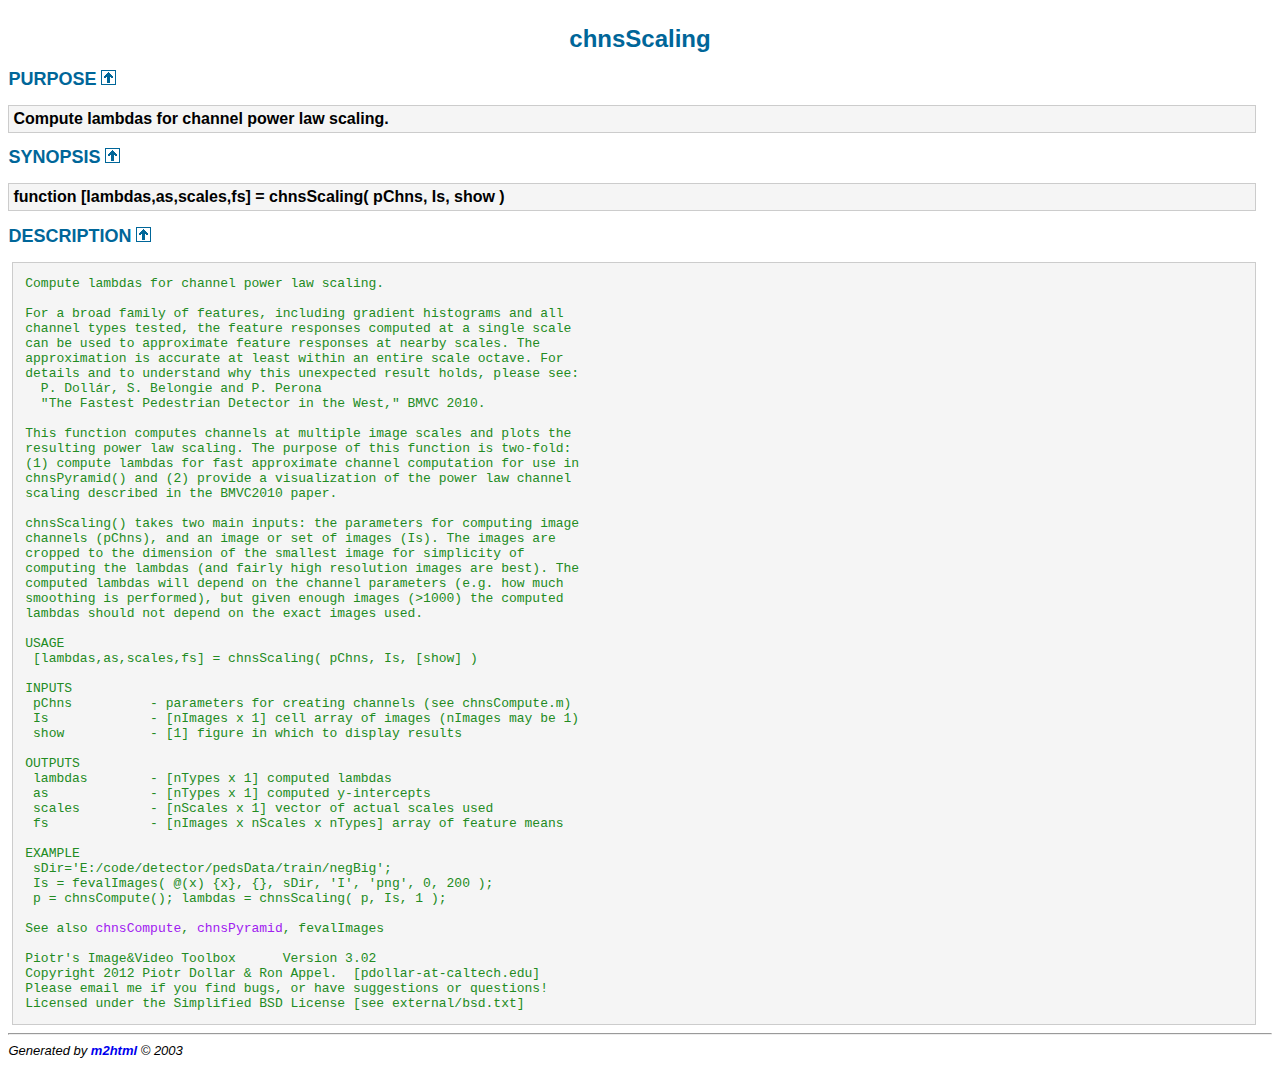
<file: 3rdparty/piotr_toolbox/doc/channels/chnsScaling.html>
<!DOCTYPE HTML PUBLIC "-//W3C//DTD HTML 4.01 Transitional//EN"
                "http://www.w3.org/TR/REC-html40/loose.dtd">
<html>
<head>
  <title>Description of chnsScaling</title>
  <meta name="keywords" content="chnsScaling">
  <meta name="description" content="Compute lambdas for channel power law scaling.">
  <meta http-equiv="Content-Type" content="text/html; charset=iso-8859-1">
  <meta name="generator" content="m2html &copy; 2003 Guillaume Flandin">
  <meta name="robots" content="index, follow">
  <link type="text/css" rel="stylesheet" href="../m2html.css">
</head>
<body>
<a name="_top"></a>
<!-- menu.html channels -->
<h1>chnsScaling
</h1>

<h2><a name="_name"></a>PURPOSE <a href="#_top"><img alt="^" border="0" src="../up.png"></a></h2>
<div class="box"><strong>Compute lambdas for channel power law scaling.</strong></div>

<h2><a name="_synopsis"></a>SYNOPSIS <a href="#_top"><img alt="^" border="0" src="../up.png"></a></h2>
<div class="box"><strong>function [lambdas,as,scales,fs] = chnsScaling( pChns, Is, show ) </strong></div>

<h2><a name="_description"></a>DESCRIPTION <a href="#_top"><img alt="^" border="0" src="../up.png"></a></h2>
<div class="fragment"><pre class="comment"> Compute lambdas for channel power law scaling.

 For a broad family of features, including gradient histograms and all
 channel types tested, the feature responses computed at a single scale
 can be used to approximate feature responses at nearby scales. The
 approximation is accurate at least within an entire scale octave. For
 details and to understand why this unexpected result holds, please see:
   P. Doll�r, S. Belongie and P. Perona
   &quot;The Fastest Pedestrian Detector in the West,&quot; BMVC 2010.

 This function computes channels at multiple image scales and plots the
 resulting power law scaling. The purpose of this function is two-fold:
 (1) compute lambdas for fast approximate channel computation for use in
 chnsPyramid() and (2) provide a visualization of the power law channel
 scaling described in the BMVC2010 paper.

 chnsScaling() takes two main inputs: the parameters for computing image
 channels (pChns), and an image or set of images (Is). The images are
 cropped to the dimension of the smallest image for simplicity of
 computing the lambdas (and fairly high resolution images are best). The
 computed lambdas will depend on the channel parameters (e.g. how much
 smoothing is performed), but given enough images (&gt;1000) the computed
 lambdas should not depend on the exact images used.

 USAGE
  [lambdas,as,scales,fs] = chnsScaling( pChns, Is, [show] )

 INPUTS
  pChns          - parameters for creating channels (see chnsCompute.m)
  Is             - [nImages x 1] cell array of images (nImages may be 1)
  show           - [1] figure in which to display results

 OUTPUTS
  lambdas        - [nTypes x 1] computed lambdas
  as             - [nTypes x 1] computed y-intercepts
  scales         - [nScales x 1] vector of actual scales used
  fs             - [nImages x nScales x nTypes] array of feature means

 EXAMPLE
  sDir='E:/code/detector/pedsData/train/negBig';
  Is = fevalImages( @(x) {x}, {}, sDir, 'I', 'png', 0, 200 );
  p = chnsCompute(); lambdas = chnsScaling( p, Is, 1 );

 See also <a href="chnsCompute.html" class="code" title="function chns = chnsCompute( I, varargin )">chnsCompute</a>, <a href="chnsPyramid.html" class="code" title="function pyramid = chnsPyramid( I, varargin )">chnsPyramid</a>, fevalImages

 Piotr's Image&amp;Video Toolbox      Version 3.02
 Copyright 2012 Piotr Dollar &amp; Ron Appel.  [pdollar-at-caltech.edu]
 Please email me if you find bugs, or have suggestions or questions!
 Licensed under the Simplified BSD License [see external/bsd.txt]</pre></div>





<!-- Start of Google Analytics Code -->
<script type="text/javascript">
var gaJsHost = (("https:" == document.location.protocol) ? "https://ssl." : "http://www.");
document.write(unescape("%3Cscript src='" + gaJsHost + "google-analytics.com/ga.js' type='text/javascript'%3E%3C/script%3E"));
</script>
<script type="text/javascript">
var pageTracker = _gat._getTracker("UA-4884268-1");
pageTracker._initData();
pageTracker._trackPageview();
</script>
<!-- end of Google Analytics Code -->

<hr><address>Generated by <strong><a href="http://www.artefact.tk/software/matlab/m2html/" target="_parent">m2html</a></strong> &copy; 2003</address>
</body>
</html>
</file>
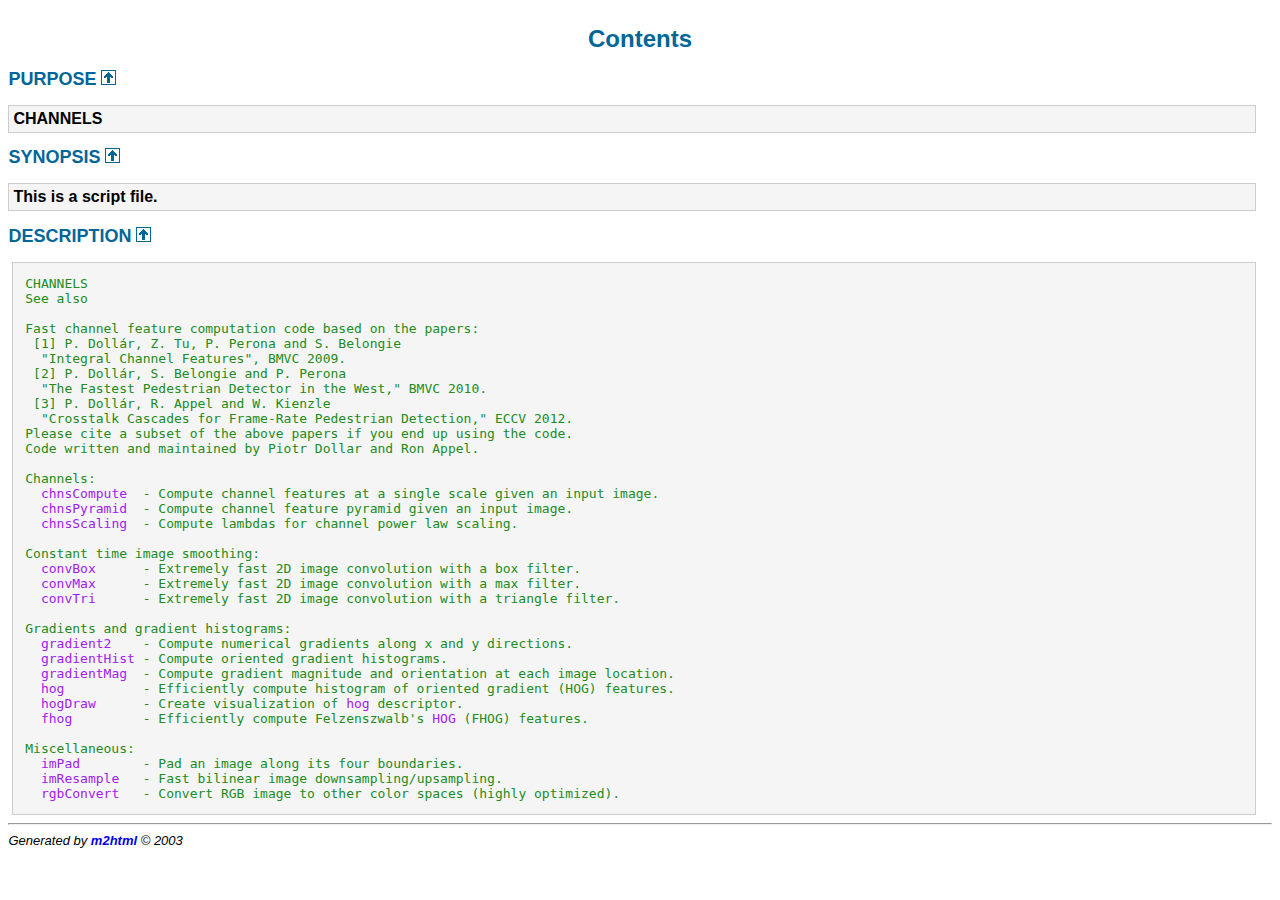
<file: 3rdparty/piotr_toolbox/doc/channels/Contents.html>
<!DOCTYPE HTML PUBLIC "-//W3C//DTD HTML 4.01 Transitional//EN"
                "http://www.w3.org/TR/REC-html40/loose.dtd">
<html>
<head>
  <title>Description of Contents</title>
  <meta name="keywords" content="Contents">
  <meta name="description" content="CHANNELS">
  <meta http-equiv="Content-Type" content="text/html; charset=iso-8859-1">
  <meta name="generator" content="m2html &copy; 2003 Guillaume Flandin">
  <meta name="robots" content="index, follow">
  <link type="text/css" rel="stylesheet" href="../m2html.css">
</head>
<body>
<a name="_top"></a>
<!-- menu.html channels -->
<h1>Contents
</h1>

<h2><a name="_name"></a>PURPOSE <a href="#_top"><img alt="^" border="0" src="../up.png"></a></h2>
<div class="box"><strong>CHANNELS</strong></div>

<h2><a name="_synopsis"></a>SYNOPSIS <a href="#_top"><img alt="^" border="0" src="../up.png"></a></h2>
<div class="box"><strong>This is a script file. </strong></div>

<h2><a name="_description"></a>DESCRIPTION <a href="#_top"><img alt="^" border="0" src="../up.png"></a></h2>
<div class="fragment"><pre class="comment"> CHANNELS
 See also

 Fast channel feature computation code based on the papers:
  [1] P. Doll�r, Z. Tu, P. Perona and S. Belongie
   &quot;Integral Channel Features&quot;, BMVC 2009.
  [2] P. Doll�r, S. Belongie and P. Perona
   &quot;The Fastest Pedestrian Detector in the West,&quot; BMVC 2010.
  [3] P. Doll�r, R. Appel and W. Kienzle
   &quot;Crosstalk Cascades for Frame-Rate Pedestrian Detection,&quot; ECCV 2012.
 Please cite a subset of the above papers if you end up using the code.
 Code written and maintained by Piotr Dollar and Ron Appel.

 Channels:
   <a href="chnsCompute.html" class="code" title="function chns = chnsCompute( I, varargin )">chnsCompute</a>  - Compute channel features at a single scale given an input image.
   <a href="chnsPyramid.html" class="code" title="function pyramid = chnsPyramid( I, varargin )">chnsPyramid</a>  - Compute channel feature pyramid given an input image.
   <a href="chnsScaling.html" class="code" title="function [lambdas,as,scales,fs] = chnsScaling( pChns, Is, show )">chnsScaling</a>  - Compute lambdas for channel power law scaling.

 Constant time image smoothing:
   <a href="convBox.html" class="code" title="function J = convBox( I, r, s, nomex )">convBox</a>      - Extremely fast 2D image convolution with a box filter.
   <a href="convMax.html" class="code" title="function J = convMax( I, r, nomex )">convMax</a>      - Extremely fast 2D image convolution with a max filter.
   <a href="convTri.html" class="code" title="function J = convTri( I, r, s, nomex )">convTri</a>      - Extremely fast 2D image convolution with a triangle filter.

 Gradients and gradient histograms:
   <a href="gradient2.html" class="code" title="function [Gx,Gy] = gradient2( I )">gradient2</a>    - Compute numerical gradients along x and y directions.
   <a href="gradientHist.html" class="code" title="function H = gradientHist( M, O, varargin )">gradientHist</a> - Compute oriented gradient histograms.
   <a href="gradientMag.html" class="code" title="function [M,O] = gradientMag( I, channel, normRad, normConst, full )">gradientMag</a>  - Compute gradient magnitude and orientation at each image location.
   <a href="hog.html" class="code" title="function H = hog( I, binSize, nOrients, clip, crop )">hog</a>          - Efficiently compute histogram of oriented gradient (HOG) features.
   <a href="hogDraw.html" class="code" title="function V = hogDraw( H, w, fhog )">hogDraw</a>      - Create visualization of <a href="hog.html" class="code" title="function H = hog( I, binSize, nOrients, clip, crop )">hog</a> descriptor.
   <a href="fhog.html" class="code" title="function H = fhog( I, binSize, nOrients, clip, crop )">fhog</a>         - Efficiently compute Felzenszwalb's <a href="hog.html" class="code" title="function H = hog( I, binSize, nOrients, clip, crop )">HOG</a> (FHOG) features.

 Miscellaneous:
   <a href="imPad.html" class="code" title="function J = imPad( I, pad, type )">imPad</a>        - Pad an image along its four boundaries.
   <a href="imResample.html" class="code" title="function B = imResample( A, scale, method, norm )">imResample</a>   - Fast bilinear image downsampling/upsampling.
   <a href="rgbConvert.html" class="code" title="function J = rgbConvert( I, colorSpace, useSingle )">rgbConvert</a>   - Convert RGB image to other color spaces (highly optimized).</pre></div>





<!-- Start of Google Analytics Code -->
<script type="text/javascript">
var gaJsHost = (("https:" == document.location.protocol) ? "https://ssl." : "http://www.");
document.write(unescape("%3Cscript src='" + gaJsHost + "google-analytics.com/ga.js' type='text/javascript'%3E%3C/script%3E"));
</script>
<script type="text/javascript">
var pageTracker = _gat._getTracker("UA-4884268-1");
pageTracker._initData();
pageTracker._trackPageview();
</script>
<!-- end of Google Analytics Code -->

<hr><address>Generated by <strong><a href="http://www.artefact.tk/software/matlab/m2html/" target="_parent">m2html</a></strong> &copy; 2003</address>
</body>
</html>
</file>
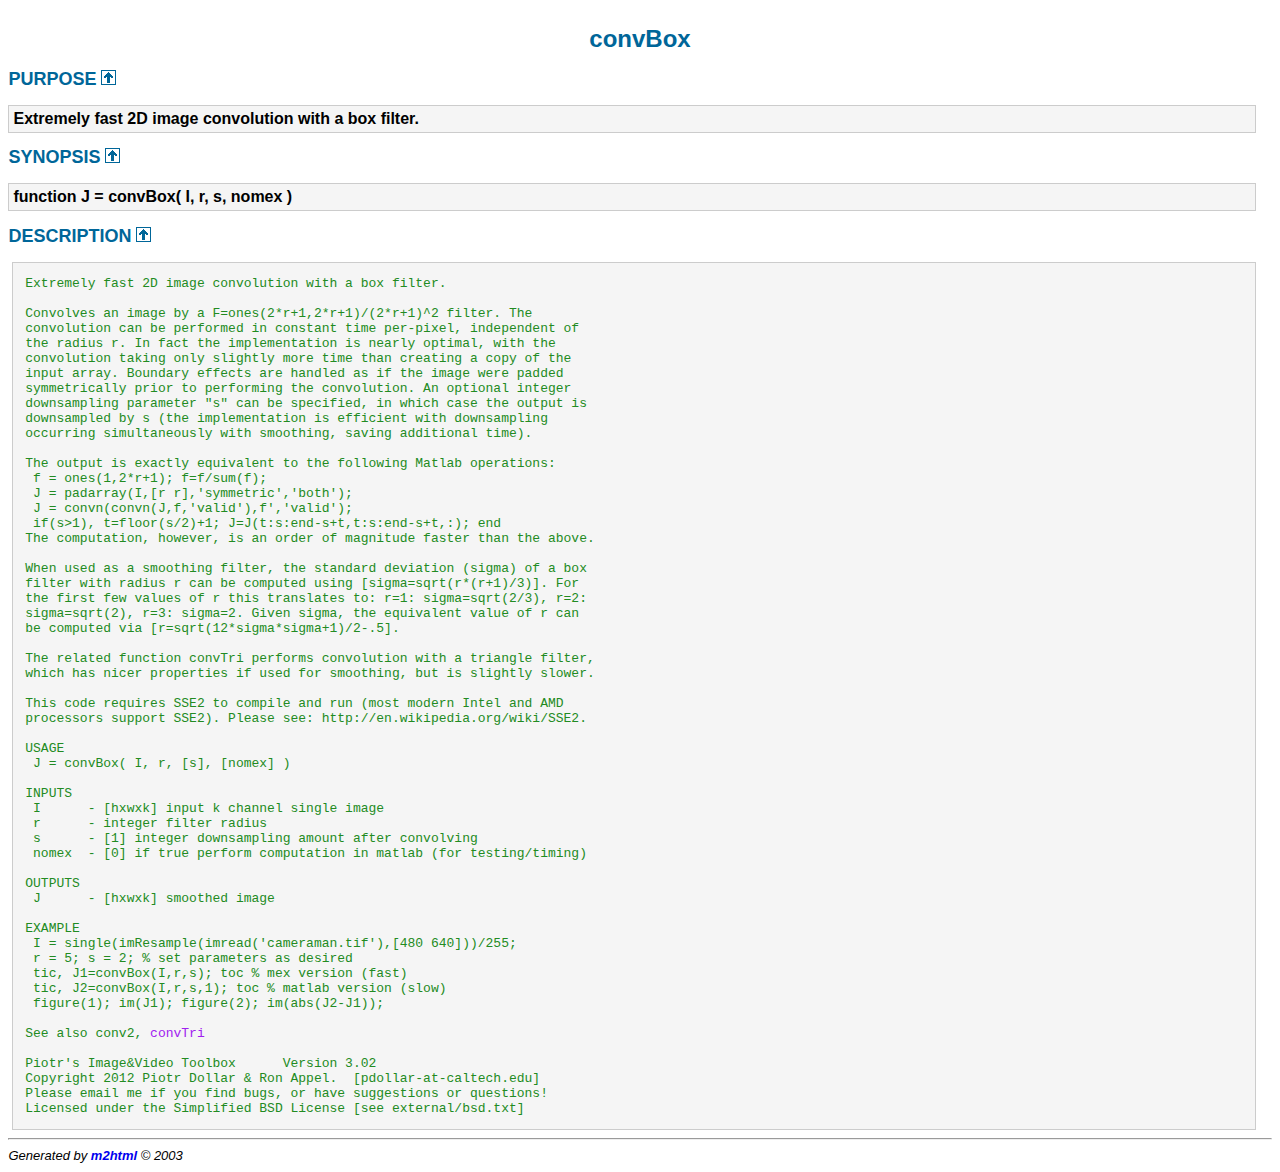
<file: 3rdparty/piotr_toolbox/doc/channels/convBox.html>
<!DOCTYPE HTML PUBLIC "-//W3C//DTD HTML 4.01 Transitional//EN"
                "http://www.w3.org/TR/REC-html40/loose.dtd">
<html>
<head>
  <title>Description of convBox</title>
  <meta name="keywords" content="convBox">
  <meta name="description" content="Extremely fast 2D image convolution with a box filter.">
  <meta http-equiv="Content-Type" content="text/html; charset=iso-8859-1">
  <meta name="generator" content="m2html &copy; 2003 Guillaume Flandin">
  <meta name="robots" content="index, follow">
  <link type="text/css" rel="stylesheet" href="../m2html.css">
</head>
<body>
<a name="_top"></a>
<!-- menu.html channels -->
<h1>convBox
</h1>

<h2><a name="_name"></a>PURPOSE <a href="#_top"><img alt="^" border="0" src="../up.png"></a></h2>
<div class="box"><strong>Extremely fast 2D image convolution with a box filter.</strong></div>

<h2><a name="_synopsis"></a>SYNOPSIS <a href="#_top"><img alt="^" border="0" src="../up.png"></a></h2>
<div class="box"><strong>function J = convBox( I, r, s, nomex ) </strong></div>

<h2><a name="_description"></a>DESCRIPTION <a href="#_top"><img alt="^" border="0" src="../up.png"></a></h2>
<div class="fragment"><pre class="comment"> Extremely fast 2D image convolution with a box filter.

 Convolves an image by a F=ones(2*r+1,2*r+1)/(2*r+1)^2 filter. The
 convolution can be performed in constant time per-pixel, independent of
 the radius r. In fact the implementation is nearly optimal, with the
 convolution taking only slightly more time than creating a copy of the
 input array. Boundary effects are handled as if the image were padded
 symmetrically prior to performing the convolution. An optional integer
 downsampling parameter &quot;s&quot; can be specified, in which case the output is
 downsampled by s (the implementation is efficient with downsampling
 occurring simultaneously with smoothing, saving additional time).

 The output is exactly equivalent to the following Matlab operations:
  f = ones(1,2*r+1); f=f/sum(f);
  J = padarray(I,[r r],'symmetric','both');
  J = convn(convn(J,f,'valid'),f','valid');
  if(s&gt;1), t=floor(s/2)+1; J=J(t:s:end-s+t,t:s:end-s+t,:); end
 The computation, however, is an order of magnitude faster than the above.

 When used as a smoothing filter, the standard deviation (sigma) of a box
 filter with radius r can be computed using [sigma=sqrt(r*(r+1)/3)]. For
 the first few values of r this translates to: r=1: sigma=sqrt(2/3), r=2:
 sigma=sqrt(2), r=3: sigma=2. Given sigma, the equivalent value of r can
 be computed via [r=sqrt(12*sigma*sigma+1)/2-.5].

 The related function convTri performs convolution with a triangle filter,
 which has nicer properties if used for smoothing, but is slightly slower.

 This code requires SSE2 to compile and run (most modern Intel and AMD
 processors support SSE2). Please see: http://en.wikipedia.org/wiki/SSE2.

 USAGE
  J = convBox( I, r, [s], [nomex] )

 INPUTS
  I      - [hxwxk] input k channel single image
  r      - integer filter radius
  s      - [1] integer downsampling amount after convolving
  nomex  - [0] if true perform computation in matlab (for testing/timing)

 OUTPUTS
  J      - [hxwxk] smoothed image

 EXAMPLE
  I = single(imResample(imread('cameraman.tif'),[480 640]))/255;
  r = 5; s = 2; % set parameters as desired
  tic, J1=convBox(I,r,s); toc % mex version (fast)
  tic, J2=convBox(I,r,s,1); toc % matlab version (slow)
  figure(1); im(J1); figure(2); im(abs(J2-J1));

 See also conv2, <a href="convTri.html" class="code" title="function J = convTri( I, r, s, nomex )">convTri</a>

 Piotr's Image&amp;Video Toolbox      Version 3.02
 Copyright 2012 Piotr Dollar &amp; Ron Appel.  [pdollar-at-caltech.edu]
 Please email me if you find bugs, or have suggestions or questions!
 Licensed under the Simplified BSD License [see external/bsd.txt]</pre></div>





<!-- Start of Google Analytics Code -->
<script type="text/javascript">
var gaJsHost = (("https:" == document.location.protocol) ? "https://ssl." : "http://www.");
document.write(unescape("%3Cscript src='" + gaJsHost + "google-analytics.com/ga.js' type='text/javascript'%3E%3C/script%3E"));
</script>
<script type="text/javascript">
var pageTracker = _gat._getTracker("UA-4884268-1");
pageTracker._initData();
pageTracker._trackPageview();
</script>
<!-- end of Google Analytics Code -->

<hr><address>Generated by <strong><a href="http://www.artefact.tk/software/matlab/m2html/" target="_parent">m2html</a></strong> &copy; 2003</address>
</body>
</html>
</file>
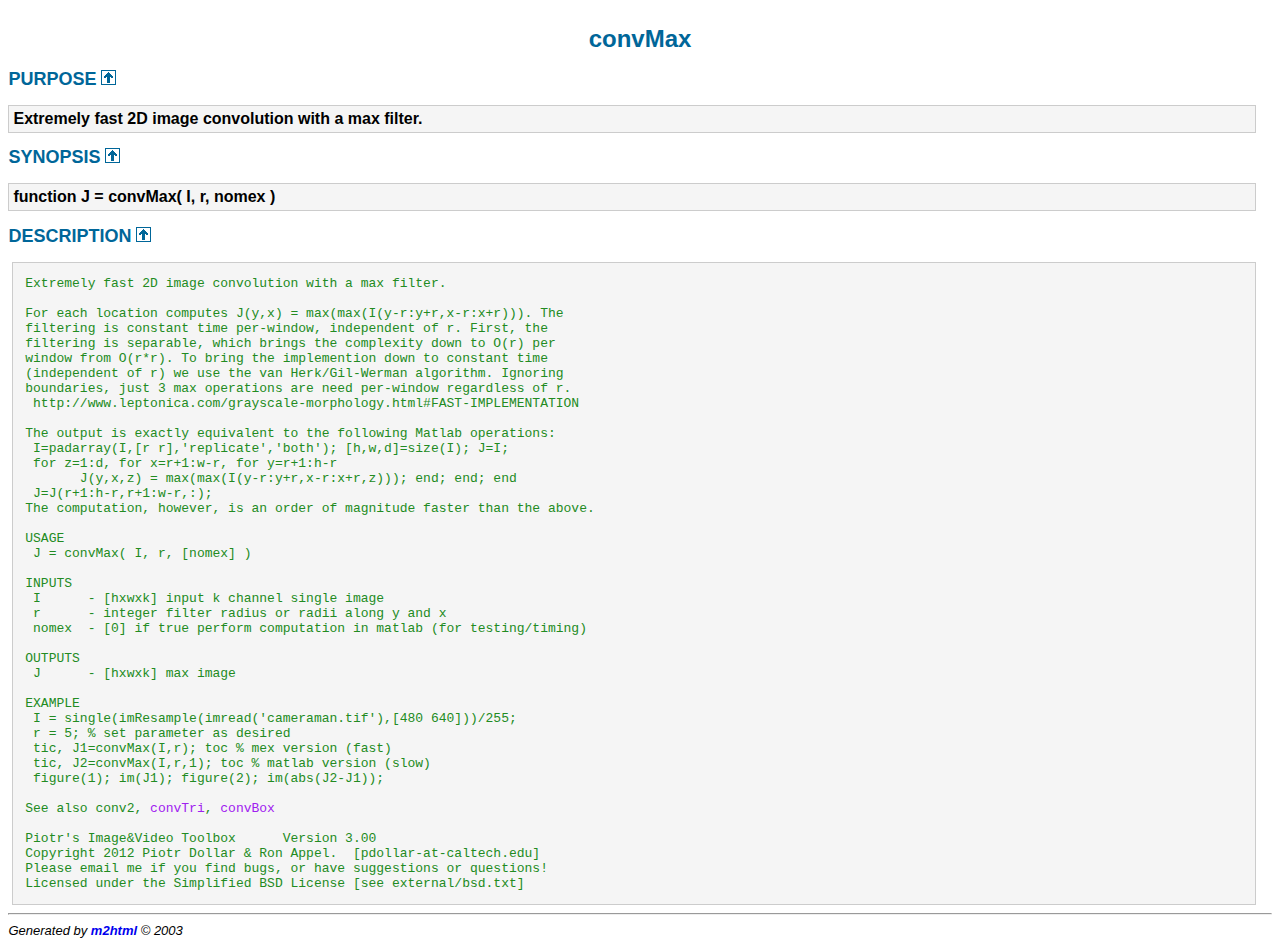
<file: 3rdparty/piotr_toolbox/doc/channels/convMax.html>
<!DOCTYPE HTML PUBLIC "-//W3C//DTD HTML 4.01 Transitional//EN"
                "http://www.w3.org/TR/REC-html40/loose.dtd">
<html>
<head>
  <title>Description of convMax</title>
  <meta name="keywords" content="convMax">
  <meta name="description" content="Extremely fast 2D image convolution with a max filter.">
  <meta http-equiv="Content-Type" content="text/html; charset=iso-8859-1">
  <meta name="generator" content="m2html &copy; 2003 Guillaume Flandin">
  <meta name="robots" content="index, follow">
  <link type="text/css" rel="stylesheet" href="../m2html.css">
</head>
<body>
<a name="_top"></a>
<!-- menu.html channels -->
<h1>convMax
</h1>

<h2><a name="_name"></a>PURPOSE <a href="#_top"><img alt="^" border="0" src="../up.png"></a></h2>
<div class="box"><strong>Extremely fast 2D image convolution with a max filter.</strong></div>

<h2><a name="_synopsis"></a>SYNOPSIS <a href="#_top"><img alt="^" border="0" src="../up.png"></a></h2>
<div class="box"><strong>function J = convMax( I, r, nomex ) </strong></div>

<h2><a name="_description"></a>DESCRIPTION <a href="#_top"><img alt="^" border="0" src="../up.png"></a></h2>
<div class="fragment"><pre class="comment"> Extremely fast 2D image convolution with a max filter.

 For each location computes J(y,x) = max(max(I(y-r:y+r,x-r:x+r))). The
 filtering is constant time per-window, independent of r. First, the
 filtering is separable, which brings the complexity down to O(r) per
 window from O(r*r). To bring the implemention down to constant time
 (independent of r) we use the van Herk/Gil-Werman algorithm. Ignoring
 boundaries, just 3 max operations are need per-window regardless of r.
  http://www.leptonica.com/grayscale-morphology.html#FAST-IMPLEMENTATION

 The output is exactly equivalent to the following Matlab operations:
  I=padarray(I,[r r],'replicate','both'); [h,w,d]=size(I); J=I;
  for z=1:d, for x=r+1:w-r, for y=r+1:h-r
        J(y,x,z) = max(max(I(y-r:y+r,x-r:x+r,z))); end; end; end
  J=J(r+1:h-r,r+1:w-r,:);
 The computation, however, is an order of magnitude faster than the above.

 USAGE
  J = convMax( I, r, [nomex] )

 INPUTS
  I      - [hxwxk] input k channel single image
  r      - integer filter radius or radii along y and x
  nomex  - [0] if true perform computation in matlab (for testing/timing)

 OUTPUTS
  J      - [hxwxk] max image

 EXAMPLE
  I = single(imResample(imread('cameraman.tif'),[480 640]))/255;
  r = 5; % set parameter as desired
  tic, J1=convMax(I,r); toc % mex version (fast)
  tic, J2=convMax(I,r,1); toc % matlab version (slow)
  figure(1); im(J1); figure(2); im(abs(J2-J1));

 See also conv2, <a href="convTri.html" class="code" title="function J = convTri( I, r, s, nomex )">convTri</a>, <a href="convBox.html" class="code" title="function J = convBox( I, r, s, nomex )">convBox</a>

 Piotr's Image&amp;Video Toolbox      Version 3.00
 Copyright 2012 Piotr Dollar &amp; Ron Appel.  [pdollar-at-caltech.edu]
 Please email me if you find bugs, or have suggestions or questions!
 Licensed under the Simplified BSD License [see external/bsd.txt]</pre></div>





<!-- Start of Google Analytics Code -->
<script type="text/javascript">
var gaJsHost = (("https:" == document.location.protocol) ? "https://ssl." : "http://www.");
document.write(unescape("%3Cscript src='" + gaJsHost + "google-analytics.com/ga.js' type='text/javascript'%3E%3C/script%3E"));
</script>
<script type="text/javascript">
var pageTracker = _gat._getTracker("UA-4884268-1");
pageTracker._initData();
pageTracker._trackPageview();
</script>
<!-- end of Google Analytics Code -->

<hr><address>Generated by <strong><a href="http://www.artefact.tk/software/matlab/m2html/" target="_parent">m2html</a></strong> &copy; 2003</address>
</body>
</html>
</file>
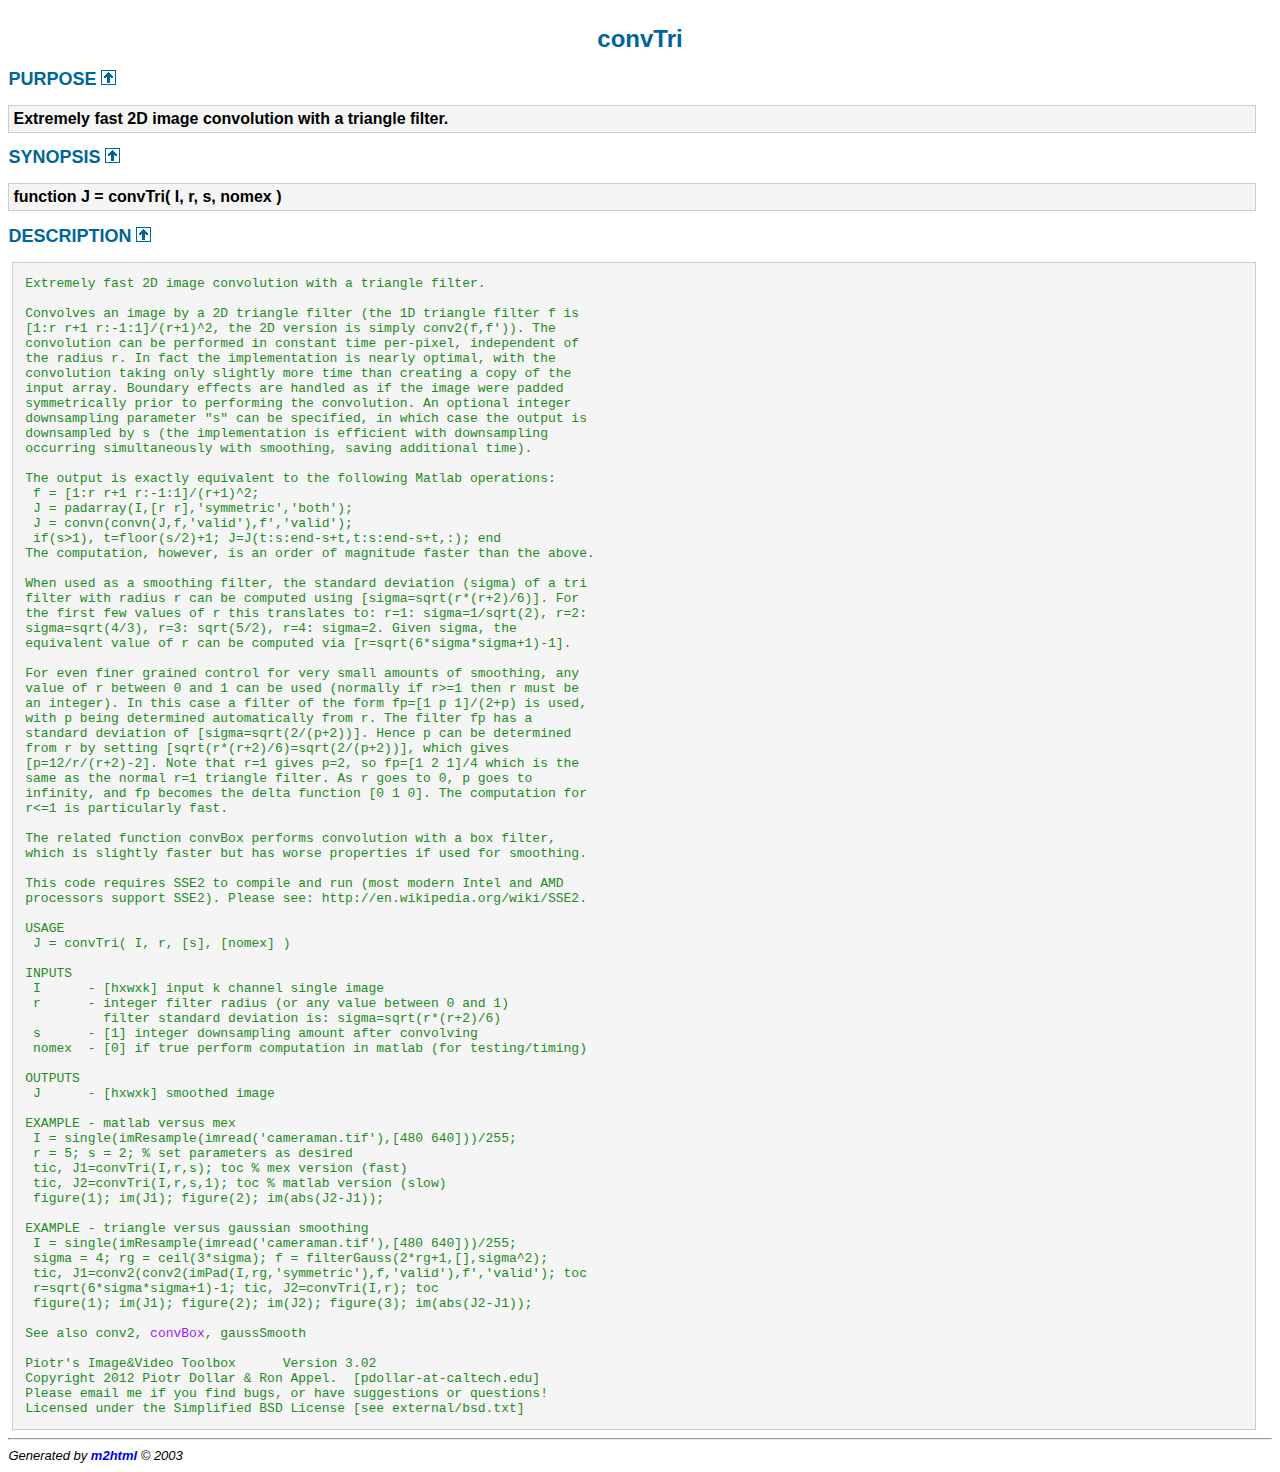
<file: 3rdparty/piotr_toolbox/doc/channels/convTri.html>
<!DOCTYPE HTML PUBLIC "-//W3C//DTD HTML 4.01 Transitional//EN"
                "http://www.w3.org/TR/REC-html40/loose.dtd">
<html>
<head>
  <title>Description of convTri</title>
  <meta name="keywords" content="convTri">
  <meta name="description" content="Extremely fast 2D image convolution with a triangle filter.">
  <meta http-equiv="Content-Type" content="text/html; charset=iso-8859-1">
  <meta name="generator" content="m2html &copy; 2003 Guillaume Flandin">
  <meta name="robots" content="index, follow">
  <link type="text/css" rel="stylesheet" href="../m2html.css">
</head>
<body>
<a name="_top"></a>
<!-- menu.html channels -->
<h1>convTri
</h1>

<h2><a name="_name"></a>PURPOSE <a href="#_top"><img alt="^" border="0" src="../up.png"></a></h2>
<div class="box"><strong>Extremely fast 2D image convolution with a triangle filter.</strong></div>

<h2><a name="_synopsis"></a>SYNOPSIS <a href="#_top"><img alt="^" border="0" src="../up.png"></a></h2>
<div class="box"><strong>function J = convTri( I, r, s, nomex ) </strong></div>

<h2><a name="_description"></a>DESCRIPTION <a href="#_top"><img alt="^" border="0" src="../up.png"></a></h2>
<div class="fragment"><pre class="comment"> Extremely fast 2D image convolution with a triangle filter.

 Convolves an image by a 2D triangle filter (the 1D triangle filter f is
 [1:r r+1 r:-1:1]/(r+1)^2, the 2D version is simply conv2(f,f')). The
 convolution can be performed in constant time per-pixel, independent of
 the radius r. In fact the implementation is nearly optimal, with the
 convolution taking only slightly more time than creating a copy of the
 input array. Boundary effects are handled as if the image were padded
 symmetrically prior to performing the convolution. An optional integer
 downsampling parameter &quot;s&quot; can be specified, in which case the output is
 downsampled by s (the implementation is efficient with downsampling
 occurring simultaneously with smoothing, saving additional time).

 The output is exactly equivalent to the following Matlab operations:
  f = [1:r r+1 r:-1:1]/(r+1)^2;
  J = padarray(I,[r r],'symmetric','both');
  J = convn(convn(J,f,'valid'),f','valid');
  if(s&gt;1), t=floor(s/2)+1; J=J(t:s:end-s+t,t:s:end-s+t,:); end
 The computation, however, is an order of magnitude faster than the above.

 When used as a smoothing filter, the standard deviation (sigma) of a tri
 filter with radius r can be computed using [sigma=sqrt(r*(r+2)/6)]. For
 the first few values of r this translates to: r=1: sigma=1/sqrt(2), r=2:
 sigma=sqrt(4/3), r=3: sqrt(5/2), r=4: sigma=2. Given sigma, the
 equivalent value of r can be computed via [r=sqrt(6*sigma*sigma+1)-1].

 For even finer grained control for very small amounts of smoothing, any
 value of r between 0 and 1 can be used (normally if r&gt;=1 then r must be
 an integer). In this case a filter of the form fp=[1 p 1]/(2+p) is used,
 with p being determined automatically from r. The filter fp has a
 standard deviation of [sigma=sqrt(2/(p+2))]. Hence p can be determined
 from r by setting [sqrt(r*(r+2)/6)=sqrt(2/(p+2))], which gives
 [p=12/r/(r+2)-2]. Note that r=1 gives p=2, so fp=[1 2 1]/4 which is the
 same as the normal r=1 triangle filter. As r goes to 0, p goes to
 infinity, and fp becomes the delta function [0 1 0]. The computation for
 r&lt;=1 is particularly fast.

 The related function convBox performs convolution with a box filter,
 which is slightly faster but has worse properties if used for smoothing.

 This code requires SSE2 to compile and run (most modern Intel and AMD
 processors support SSE2). Please see: http://en.wikipedia.org/wiki/SSE2.

 USAGE
  J = convTri( I, r, [s], [nomex] )

 INPUTS
  I      - [hxwxk] input k channel single image
  r      - integer filter radius (or any value between 0 and 1)
           filter standard deviation is: sigma=sqrt(r*(r+2)/6)
  s      - [1] integer downsampling amount after convolving
  nomex  - [0] if true perform computation in matlab (for testing/timing)

 OUTPUTS
  J      - [hxwxk] smoothed image

 EXAMPLE - matlab versus mex
  I = single(imResample(imread('cameraman.tif'),[480 640]))/255;
  r = 5; s = 2; % set parameters as desired
  tic, J1=convTri(I,r,s); toc % mex version (fast)
  tic, J2=convTri(I,r,s,1); toc % matlab version (slow)
  figure(1); im(J1); figure(2); im(abs(J2-J1));

 EXAMPLE - triangle versus gaussian smoothing
  I = single(imResample(imread('cameraman.tif'),[480 640]))/255;
  sigma = 4; rg = ceil(3*sigma); f = filterGauss(2*rg+1,[],sigma^2);
  tic, J1=conv2(conv2(imPad(I,rg,'symmetric'),f,'valid'),f','valid'); toc
  r=sqrt(6*sigma*sigma+1)-1; tic, J2=convTri(I,r); toc
  figure(1); im(J1); figure(2); im(J2); figure(3); im(abs(J2-J1));

 See also conv2, <a href="convBox.html" class="code" title="function J = convBox( I, r, s, nomex )">convBox</a>, gaussSmooth

 Piotr's Image&amp;Video Toolbox      Version 3.02
 Copyright 2012 Piotr Dollar &amp; Ron Appel.  [pdollar-at-caltech.edu]
 Please email me if you find bugs, or have suggestions or questions!
 Licensed under the Simplified BSD License [see external/bsd.txt]</pre></div>





<!-- Start of Google Analytics Code -->
<script type="text/javascript">
var gaJsHost = (("https:" == document.location.protocol) ? "https://ssl." : "http://www.");
document.write(unescape("%3Cscript src='" + gaJsHost + "google-analytics.com/ga.js' type='text/javascript'%3E%3C/script%3E"));
</script>
<script type="text/javascript">
var pageTracker = _gat._getTracker("UA-4884268-1");
pageTracker._initData();
pageTracker._trackPageview();
</script>
<!-- end of Google Analytics Code -->

<hr><address>Generated by <strong><a href="http://www.artefact.tk/software/matlab/m2html/" target="_parent">m2html</a></strong> &copy; 2003</address>
</body>
</html>
</file>
<file: style/stylesheet.css>
body {
	padding-top: 10px;
	padding-bottom: 20px;
	padding-left: 1em;
	padding-right: 1em;
	background: url(../data/billie_holiday.png) repeat 0 0;
	font-family: "Helvetica Neue", Helvetica, Arial, sans-serif;
	font-size: 14px;
	max-width: 60em;
	line-height: 140%;
  color: rgb(70,70,70);
	margin-left:auto;
	margin-right:auto;
}

h1 {
 text-align: center;
}
iframe {
  position: absolute;
  top: 0;
  left: 0;
  padding-top: 1em;
  padding-bottom: 1em;
  /* 1.77777777778 cvos video height/width ratio */
  width: 100%;
  height: 100%;
}
.wrapper {
  position: relative;
  padding-top: 56.25%;
}

a {
  color: rgb(100,100,230);
  text-decoration: none;
}
a:hover {
  color: rgb(130,130,200);
}

p {
    overflow: hidden
}

.logoimage {
  width: 16px;
  height: 16px;
  display: inline;
  opacity: 0.5;
  vertical-align:middle;
  transition: opacity 0.2s ease-in-out;
  -webkit-transition: opacity 0.2s ease-in-out;
  -moz-transition: opacity 0.2s ease-in-out;
}
.logoimage:hover,.logoimage:active {
  opacity: 1.0;
}
h1 {
	color: rgb(50,50,50);
	line-height: 25px;
}

h2 {
	color: rgb(80,80,80);
}

code {
  line-height: 1.2em; 
  color: #191919;
}

hr.dashed {
  border: 0;
  border-bottom: 1px dashed #ccc;
  background: #999;
}
</file>
<file: 3rdparty/piotr_toolbox/doc/m2html.css>
body {
  background: white;
  color: black;
  font-family: arial,sans-serif;
  margin: 0;
  padding: 1ex;
}

div.fragment { 
	width: 98%;
	border: 1px solid #CCCCCC;
	background-color: #f5f5f5;
	padding-left: 4px;
	margin: 4px;
}

div.box { 
	width: 98%;
	background-color: #f5f5f5;
	border: 1px solid #CCCCCC;
	color: black;
	padding: 4px;
}

.comment {
	color: #228B22;
}
.string {
	color: #B20000;
}
.keyword { 
	color: #0000FF;
}

.keywordtype { color: #604020; }
.keywordflow { color: #e08000; }
.preprocessor { color: #806020; }
.stringliteral { color: #002080; }
.charliteral { color: #008080; }

a {
	text-decoration: none; 
}

a:hover {
	background-color: #006699;
	color:#FFFFFF;
}

a.code {
	font-weight: normal; 
	color: #A020F0;
}

a.code:hover {
	background-color: #FF0000;
	color: #FFFFFF;
}	

h1 {
	background: transparent;
	color: #006699;
	font-size: x-large;
	text-align: center;
}

h2 {
	background: transparent;
	color: #006699;
	font-size: large;
}

address {
	font-size:small;
}
</file>
